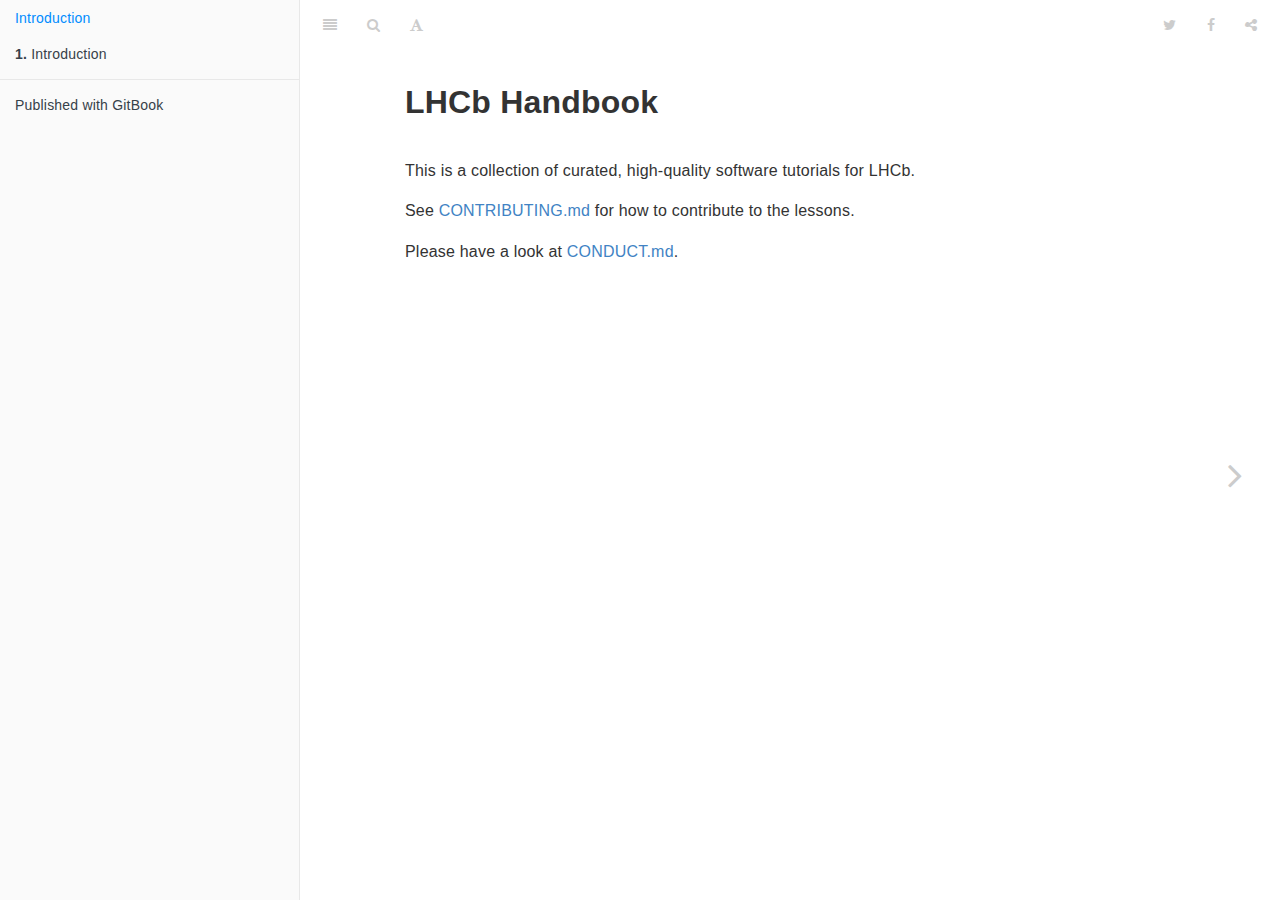
<file: index.html>
<!DOCTYPE HTML>
<html lang="en" >
    
    <head>
        
        <meta charset="UTF-8">
        <meta http-equiv="X-UA-Compatible" content="IE=edge" />
        <title>Introduction | LHCb Handbook</title>
        <meta content="text/html; charset=utf-8" http-equiv="Content-Type">
        <meta name="description" content="A collection of curated, high-quality software tutorials for LHCb.">
        <meta name="generator" content="GitBook 2.6.5">
        
        
        <meta name="HandheldFriendly" content="true"/>
        <meta name="viewport" content="width=device-width, initial-scale=1, user-scalable=no">
        <meta name="apple-mobile-web-app-capable" content="yes">
        <meta name="apple-mobile-web-app-status-bar-style" content="black">
        <link rel="apple-touch-icon-precomposed" sizes="152x152" href="gitbook/images/apple-touch-icon-precomposed-152.png">
        <link rel="shortcut icon" href="gitbook/images/favicon.ico" type="image/x-icon">
        
    <link rel="stylesheet" href="gitbook/style.css">
    
        
        <link rel="stylesheet" href="gitbook/plugins/gitbook-plugin-katex/katex.min.css">
        
    
        
        <link rel="stylesheet" href="gitbook/plugins/gitbook-plugin-highlight/website.css">
        
    
        
        <link rel="stylesheet" href="gitbook/plugins/gitbook-plugin-search/search.css">
        
    
        
        <link rel="stylesheet" href="gitbook/plugins/gitbook-plugin-fontsettings/website.css">
        
    
    
        <link rel="stylesheet" href="./css/website.css">
    

        
    
    
    <link rel="next" href="./introduction.html" />
    
    

        
    </head>
    <body>
        
        
    <div class="book"
        data-level="0"
        data-chapter-title="Introduction"
        data-filepath="README.md"
        data-basepath="."
        data-revision="Fri Dec 11 2015 16:31:52 GMT+0000 (UTC)"
        data-innerlanguage="">
    

<div class="book-summary">
    <nav role="navigation">
        <ul class="summary">
            
            
            
            

            

            
    
        <li class="chapter active" data-level="0" data-path="index.html">
            
                
                    <a href="./index.html">
                
                        <i class="fa fa-check"></i>
                        
                        Introduction
                    </a>
            
            
        </li>
    
        <li class="chapter " data-level="1" data-path="introduction.html">
            
                
                    <a href="./introduction.html">
                
                        <i class="fa fa-check"></i>
                        
                            <b>1.</b>
                        
                        Introduction
                    </a>
            
            
        </li>
    


            
            <li class="divider"></li>
            <li>
                <a href="https://www.gitbook.com" target="blank" class="gitbook-link">
                    Published with GitBook
                </a>
            </li>
            
        </ul>
    </nav>
</div>

    <div class="book-body">
        <div class="body-inner">
            <div class="book-header" role="navigation">
    <!-- Actions Left -->
    

    <!-- Title -->
    <h1>
        <i class="fa fa-circle-o-notch fa-spin"></i>
        <a href="./" >LHCb Handbook</a>
    </h1>
</div>

            <div class="page-wrapper" tabindex="-1" role="main">
                <div class="page-inner">
                
                
                    <section class="normal" id="section-">
                    
                        <h1 id="lhcb-handbook">LHCb Handbook</h1>
<p>This is a collection of curated, high-quality software tutorials for LHCb.</p>
<p>See <a href="CONTRIBUTING.md">CONTRIBUTING.md</a> for how to contribute to the lessons.</p>
<p>Please have a look at <a href="CONDUCT.md">CONDUCT.md</a>.</p>

                    
                    </section>
                
                
                </div>
            </div>
        </div>

        
        
        <a href="./introduction.html" class="navigation navigation-next navigation-unique" aria-label="Next page: Introduction"><i class="fa fa-angle-right"></i></a>
        
    </div>
</div>

        
<script src="gitbook/app.js"></script>

    
    <script src="gitbook/plugins/gitbook-plugin-search/lunr.min.js"></script>
    

    
    <script src="gitbook/plugins/gitbook-plugin-search/search.js"></script>
    

    
    <script src="gitbook/plugins/gitbook-plugin-sharing/buttons.js"></script>
    

    
    <script src="gitbook/plugins/gitbook-plugin-fontsettings/buttons.js"></script>
    

<script>
require(["gitbook"], function(gitbook) {
    var config = {"katex":{},"highlight":{},"search":{"maxIndexSize":1000000},"sharing":{"facebook":true,"twitter":true,"google":false,"weibo":false,"instapaper":false,"vk":false,"all":["facebook","google","twitter","weibo","instapaper"]},"fontsettings":{"theme":"white","family":"sans","size":2}};
    gitbook.start(config);
});
</script>

        
    </body>
    
</html>
</file>
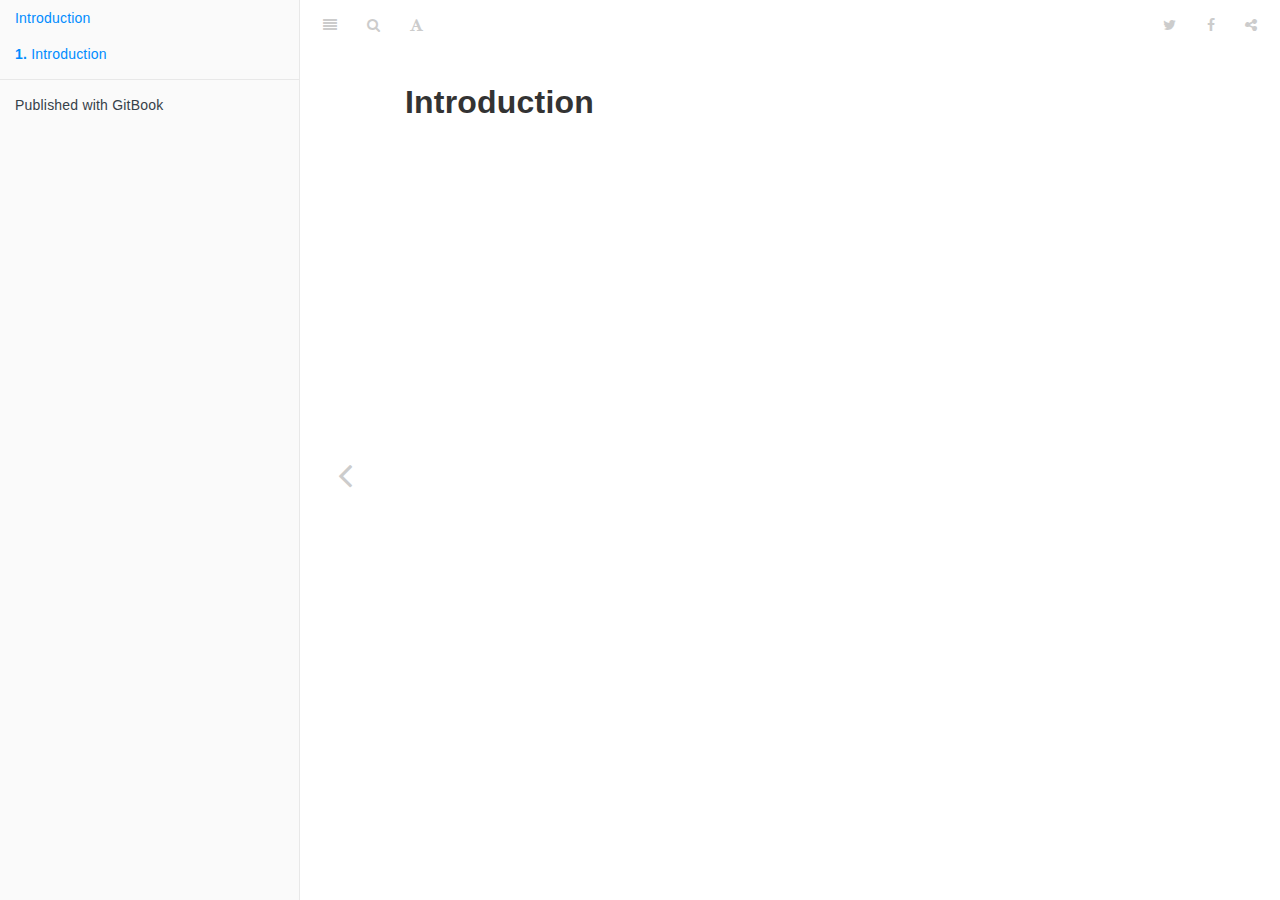
<file: introduction.html>
<!DOCTYPE HTML>
<html lang="en" >
    
    <head>
        
        <meta charset="UTF-8">
        <meta http-equiv="X-UA-Compatible" content="IE=edge" />
        <title>Introduction | LHCb Handbook</title>
        <meta content="text/html; charset=utf-8" http-equiv="Content-Type">
        <meta name="description" content="">
        <meta name="generator" content="GitBook 2.6.5">
        
        
        <meta name="HandheldFriendly" content="true"/>
        <meta name="viewport" content="width=device-width, initial-scale=1, user-scalable=no">
        <meta name="apple-mobile-web-app-capable" content="yes">
        <meta name="apple-mobile-web-app-status-bar-style" content="black">
        <link rel="apple-touch-icon-precomposed" sizes="152x152" href="gitbook/images/apple-touch-icon-precomposed-152.png">
        <link rel="shortcut icon" href="gitbook/images/favicon.ico" type="image/x-icon">
        
    <link rel="stylesheet" href="gitbook/style.css">
    
        
        <link rel="stylesheet" href="gitbook/plugins/gitbook-plugin-katex/katex.min.css">
        
    
        
        <link rel="stylesheet" href="gitbook/plugins/gitbook-plugin-highlight/website.css">
        
    
        
        <link rel="stylesheet" href="gitbook/plugins/gitbook-plugin-search/search.css">
        
    
        
        <link rel="stylesheet" href="gitbook/plugins/gitbook-plugin-fontsettings/website.css">
        
    
    
        <link rel="stylesheet" href="./css/website.css">
    

        
    
    
    
    <link rel="prev" href="./index.html" />
    

        
    </head>
    <body>
        
        
    <div class="book"
        data-level="1"
        data-chapter-title="Introduction"
        data-filepath="introduction.md"
        data-basepath="."
        data-revision="Fri Dec 11 2015 16:31:52 GMT+0000 (UTC)"
        data-innerlanguage="">
    

<div class="book-summary">
    <nav role="navigation">
        <ul class="summary">
            
            
            
            

            

            
    
        <li class="chapter " data-level="0" data-path="index.html">
            
                
                    <a href="./index.html">
                
                        <i class="fa fa-check"></i>
                        
                        Introduction
                    </a>
            
            
        </li>
    
        <li class="chapter active" data-level="1" data-path="introduction.html">
            
                
                    <a href="./introduction.html">
                
                        <i class="fa fa-check"></i>
                        
                            <b>1.</b>
                        
                        Introduction
                    </a>
            
            
        </li>
    


            
            <li class="divider"></li>
            <li>
                <a href="https://www.gitbook.com" target="blank" class="gitbook-link">
                    Published with GitBook
                </a>
            </li>
            
        </ul>
    </nav>
</div>

    <div class="book-body">
        <div class="body-inner">
            <div class="book-header" role="navigation">
    <!-- Actions Left -->
    

    <!-- Title -->
    <h1>
        <i class="fa fa-circle-o-notch fa-spin"></i>
        <a href="./" >LHCb Handbook</a>
    </h1>
</div>

            <div class="page-wrapper" tabindex="-1" role="main">
                <div class="page-inner">
                
                
                    <section class="normal" id="section-">
                    
                        <h1 id="introduction">Introduction</h1>

                    
                    </section>
                
                
                </div>
            </div>
        </div>

        
        <a href="./index.html" class="navigation navigation-prev navigation-unique" aria-label="Previous page: Introduction"><i class="fa fa-angle-left"></i></a>
        
        
    </div>
</div>

        
<script src="gitbook/app.js"></script>

    
    <script src="gitbook/plugins/gitbook-plugin-search/lunr.min.js"></script>
    

    
    <script src="gitbook/plugins/gitbook-plugin-search/search.js"></script>
    

    
    <script src="gitbook/plugins/gitbook-plugin-sharing/buttons.js"></script>
    

    
    <script src="gitbook/plugins/gitbook-plugin-fontsettings/buttons.js"></script>
    

<script>
require(["gitbook"], function(gitbook) {
    var config = {"katex":{},"highlight":{},"search":{"maxIndexSize":1000000},"sharing":{"facebook":true,"twitter":true,"google":false,"weibo":false,"instapaper":false,"vk":false,"all":["facebook","google","twitter","weibo","instapaper"]},"fontsettings":{"theme":"white","family":"sans","size":2}};
    gitbook.start(config);
});
</script>

        
    </body>
    
</html>
</file>
<file: gitbook/plugins/gitbook-plugin-highlight/website.css>
.book .book-body .page-wrapper .page-inner section.normal pre,
.book .book-body .page-wrapper .page-inner section.normal code {
  /* http://jmblog.github.com/color-themes-for-google-code-highlightjs */
  /* Tomorrow Comment */
  /* Tomorrow Red */
  /* Tomorrow Orange */
  /* Tomorrow Yellow */
  /* Tomorrow Green */
  /* Tomorrow Aqua */
  /* Tomorrow Blue */
  /* Tomorrow Purple */
}
.book .book-body .page-wrapper .page-inner section.normal pre .hljs-comment,
.book .book-body .page-wrapper .page-inner section.normal code .hljs-comment,
.book .book-body .page-wrapper .page-inner section.normal pre .hljs-title,
.book .book-body .page-wrapper .page-inner section.normal code .hljs-title {
  color: #8e908c;
}
.book .book-body .page-wrapper .page-inner section.normal pre .hljs-variable,
.book .book-body .page-wrapper .page-inner section.normal code .hljs-variable,
.book .book-body .page-wrapper .page-inner section.normal pre .hljs-attribute,
.book .book-body .page-wrapper .page-inner section.normal code .hljs-attribute,
.book .book-body .page-wrapper .page-inner section.normal pre .hljs-tag,
.book .book-body .page-wrapper .page-inner section.normal code .hljs-tag,
.book .book-body .page-wrapper .page-inner section.normal pre .hljs-regexp,
.book .book-body .page-wrapper .page-inner section.normal code .hljs-regexp,
.book .book-body .page-wrapper .page-inner section.normal pre .ruby .hljs-constant,
.book .book-body .page-wrapper .page-inner section.normal code .ruby .hljs-constant,
.book .book-body .page-wrapper .page-inner section.normal pre .xml .hljs-tag .hljs-title,
.book .book-body .page-wrapper .page-inner section.normal code .xml .hljs-tag .hljs-title,
.book .book-body .page-wrapper .page-inner section.normal pre .xml .hljs-pi,
.book .book-body .page-wrapper .page-inner section.normal code .xml .hljs-pi,
.book .book-body .page-wrapper .page-inner section.normal pre .xml .hljs-doctype,
.book .book-body .page-wrapper .page-inner section.normal code .xml .hljs-doctype,
.book .book-body .page-wrapper .page-inner section.normal pre .html .hljs-doctype,
.book .book-body .page-wrapper .page-inner section.normal code .html .hljs-doctype,
.book .book-body .page-wrapper .page-inner section.normal pre .css .hljs-id,
.book .book-body .page-wrapper .page-inner section.normal code .css .hljs-id,
.book .book-body .page-wrapper .page-inner section.normal pre .css .hljs-class,
.book .book-body .page-wrapper .page-inner section.normal code .css .hljs-class,
.book .book-body .page-wrapper .page-inner section.normal pre .css .hljs-pseudo,
.book .book-body .page-wrapper .page-inner section.normal code .css .hljs-pseudo {
  color: #c82829;
}
.book .book-body .page-wrapper .page-inner section.normal pre .hljs-number,
.book .book-body .page-wrapper .page-inner section.normal code .hljs-number,
.book .book-body .page-wrapper .page-inner section.normal pre .hljs-preprocessor,
.book .book-body .page-wrapper .page-inner section.normal code .hljs-preprocessor,
.book .book-body .page-wrapper .page-inner section.normal pre .hljs-pragma,
.book .book-body .page-wrapper .page-inner section.normal code .hljs-pragma,
.book .book-body .page-wrapper .page-inner section.normal pre .hljs-built_in,
.book .book-body .page-wrapper .page-inner section.normal code .hljs-built_in,
.book .book-body .page-wrapper .page-inner section.normal pre .hljs-literal,
.book .book-body .page-wrapper .page-inner section.normal code .hljs-literal,
.book .book-body .page-wrapper .page-inner section.normal pre .hljs-params,
.book .book-body .page-wrapper .page-inner section.normal code .hljs-params,
.book .book-body .page-wrapper .page-inner section.normal pre .hljs-constant,
.book .book-body .page-wrapper .page-inner section.normal code .hljs-constant {
  color: #f5871f;
}
.book .book-body .page-wrapper .page-inner section.normal pre .ruby .hljs-class .hljs-title,
.book .book-body .page-wrapper .page-inner section.normal code .ruby .hljs-class .hljs-title,
.book .book-body .page-wrapper .page-inner section.normal pre .css .hljs-rules .hljs-attribute,
.book .book-body .page-wrapper .page-inner section.normal code .css .hljs-rules .hljs-attribute {
  color: #eab700;
}
.book .book-body .page-wrapper .page-inner section.normal pre .hljs-string,
.book .book-body .page-wrapper .page-inner section.normal code .hljs-string,
.book .book-body .page-wrapper .page-inner section.normal pre .hljs-value,
.book .book-body .page-wrapper .page-inner section.normal code .hljs-value,
.book .book-body .page-wrapper .page-inner section.normal pre .hljs-inheritance,
.book .book-body .page-wrapper .page-inner section.normal code .hljs-inheritance,
.book .book-body .page-wrapper .page-inner section.normal pre .hljs-header,
.book .book-body .page-wrapper .page-inner section.normal code .hljs-header,
.book .book-body .page-wrapper .page-inner section.normal pre .ruby .hljs-symbol,
.book .book-body .page-wrapper .page-inner section.normal code .ruby .hljs-symbol,
.book .book-body .page-wrapper .page-inner section.normal pre .xml .hljs-cdata,
.book .book-body .page-wrapper .page-inner section.normal code .xml .hljs-cdata {
  color: #718c00;
}
.book .book-body .page-wrapper .page-inner section.normal pre .css .hljs-hexcolor,
.book .book-body .page-wrapper .page-inner section.normal code .css .hljs-hexcolor {
  color: #3e999f;
}
.book .book-body .page-wrapper .page-inner section.normal pre .hljs-function,
.book .book-body .page-wrapper .page-inner section.normal code .hljs-function,
.book .book-body .page-wrapper .page-inner section.normal pre .python .hljs-decorator,
.book .book-body .page-wrapper .page-inner section.normal code .python .hljs-decorator,
.book .book-body .page-wrapper .page-inner section.normal pre .python .hljs-title,
.book .book-body .page-wrapper .page-inner section.normal code .python .hljs-title,
.book .book-body .page-wrapper .page-inner section.normal pre .ruby .hljs-function .hljs-title,
.book .book-body .page-wrapper .page-inner section.normal code .ruby .hljs-function .hljs-title,
.book .book-body .page-wrapper .page-inner section.normal pre .ruby .hljs-title .hljs-keyword,
.book .book-body .page-wrapper .page-inner section.normal code .ruby .hljs-title .hljs-keyword,
.book .book-body .page-wrapper .page-inner section.normal pre .perl .hljs-sub,
.book .book-body .page-wrapper .page-inner section.normal code .perl .hljs-sub,
.book .book-body .page-wrapper .page-inner section.normal pre .javascript .hljs-title,
.book .book-body .page-wrapper .page-inner section.normal code .javascript .hljs-title,
.book .book-body .page-wrapper .page-inner section.normal pre .coffeescript .hljs-title,
.book .book-body .page-wrapper .page-inner section.normal code .coffeescript .hljs-title {
  color: #4271ae;
}
.book .book-body .page-wrapper .page-inner section.normal pre .hljs-keyword,
.book .book-body .page-wrapper .page-inner section.normal code .hljs-keyword,
.book .book-body .page-wrapper .page-inner section.normal pre .javascript .hljs-function,
.book .book-body .page-wrapper .page-inner section.normal code .javascript .hljs-function {
  color: #8959a8;
}
.book .book-body .page-wrapper .page-inner section.normal pre .hljs,
.book .book-body .page-wrapper .page-inner section.normal code .hljs {
  display: block;
  background: white;
  color: #4d4d4c;
  padding: 0.5em;
}
.book .book-body .page-wrapper .page-inner section.normal pre .coffeescript .javascript,
.book .book-body .page-wrapper .page-inner section.normal code .coffeescript .javascript,
.book .book-body .page-wrapper .page-inner section.normal pre .javascript .xml,
.book .book-body .page-wrapper .page-inner section.normal code .javascript .xml,
.book .book-body .page-wrapper .page-inner section.normal pre .tex .hljs-formula,
.book .book-body .page-wrapper .page-inner section.normal code .tex .hljs-formula,
.book .book-body .page-wrapper .page-inner section.normal pre .xml .javascript,
.book .book-body .page-wrapper .page-inner section.normal code .xml .javascript,
.book .book-body .page-wrapper .page-inner section.normal pre .xml .vbscript,
.book .book-body .page-wrapper .page-inner section.normal code .xml .vbscript,
.book .book-body .page-wrapper .page-inner section.normal pre .xml .css,
.book .book-body .page-wrapper .page-inner section.normal code .xml .css,
.book .book-body .page-wrapper .page-inner section.normal pre .xml .hljs-cdata,
.book .book-body .page-wrapper .page-inner section.normal code .xml .hljs-cdata {
  opacity: 0.5;
}
.book.color-theme-1 .book-body .page-wrapper .page-inner section.normal pre,
.book.color-theme-1 .book-body .page-wrapper .page-inner section.normal code {
  /*

Orginal Style from ethanschoonover.com/solarized (c) Jeremy Hull <sourdrums@gmail.com>

*/
  /* Solarized Green */
  /* Solarized Cyan */
  /* Solarized Blue */
  /* Solarized Yellow */
  /* Solarized Orange */
  /* Solarized Red */
  /* Solarized Violet */
}
.book.color-theme-1 .book-body .page-wrapper .page-inner section.normal pre .hljs,
.book.color-theme-1 .book-body .page-wrapper .page-inner section.normal code .hljs {
  display: block;
  padding: 0.5em;
  background: #fdf6e3;
  color: #657b83;
}
.book.color-theme-1 .book-body .page-wrapper .page-inner section.normal pre .hljs-comment,
.book.color-theme-1 .book-body .page-wrapper .page-inner section.normal code .hljs-comment,
.book.color-theme-1 .book-body .page-wrapper .page-inner section.normal pre .hljs-template_comment,
.book.color-theme-1 .book-body .page-wrapper .page-inner section.normal code .hljs-template_comment,
.book.color-theme-1 .book-body .page-wrapper .page-inner section.normal pre .diff .hljs-header,
.book.color-theme-1 .book-body .page-wrapper .page-inner section.normal code .diff .hljs-header,
.book.color-theme-1 .book-body .page-wrapper .page-inner section.normal pre .hljs-doctype,
.book.color-theme-1 .book-body .page-wrapper .page-inner section.normal code .hljs-doctype,
.book.color-theme-1 .book-body .page-wrapper .page-inner section.normal pre .hljs-pi,
.book.color-theme-1 .book-body .page-wrapper .page-inner section.normal code .hljs-pi,
.book.color-theme-1 .book-body .page-wrapper .page-inner section.normal pre .lisp .hljs-string,
.book.color-theme-1 .book-body .page-wrapper .page-inner section.normal code .lisp .hljs-string,
.book.color-theme-1 .book-body .page-wrapper .page-inner section.normal pre .hljs-javadoc,
.book.color-theme-1 .book-body .page-wrapper .page-inner section.normal code .hljs-javadoc {
  color: #93a1a1;
}
.book.color-theme-1 .book-body .page-wrapper .page-inner section.normal pre .hljs-keyword,
.book.color-theme-1 .book-body .page-wrapper .page-inner section.normal code .hljs-keyword,
.book.color-theme-1 .book-body .page-wrapper .page-inner section.normal pre .hljs-winutils,
.book.color-theme-1 .book-body .page-wrapper .page-inner section.normal code .hljs-winutils,
.book.color-theme-1 .book-body .page-wrapper .page-inner section.normal pre .method,
.book.color-theme-1 .book-body .page-wrapper .page-inner section.normal code .method,
.book.color-theme-1 .book-body .page-wrapper .page-inner section.normal pre .hljs-addition,
.book.color-theme-1 .book-body .page-wrapper .page-inner section.normal code .hljs-addition,
.book.color-theme-1 .book-body .page-wrapper .page-inner section.normal pre .css .hljs-tag,
.book.color-theme-1 .book-body .page-wrapper .page-inner section.normal code .css .hljs-tag,
.book.color-theme-1 .book-body .page-wrapper .page-inner section.normal pre .hljs-request,
.book.color-theme-1 .book-body .page-wrapper .page-inner section.normal code .hljs-request,
.book.color-theme-1 .book-body .page-wrapper .page-inner section.normal pre .hljs-status,
.book.color-theme-1 .book-body .page-wrapper .page-inner section.normal code .hljs-status,
.book.color-theme-1 .book-body .page-wrapper .page-inner section.normal pre .nginx .hljs-title,
.book.color-theme-1 .book-body .page-wrapper .page-inner section.normal code .nginx .hljs-title {
  color: #859900;
}
.book.color-theme-1 .book-body .page-wrapper .page-inner section.normal pre .hljs-number,
.book.color-theme-1 .book-body .page-wrapper .page-inner section.normal code .hljs-number,
.book.color-theme-1 .book-body .page-wrapper .page-inner section.normal pre .hljs-command,
.book.color-theme-1 .book-body .page-wrapper .page-inner section.normal code .hljs-command,
.book.color-theme-1 .book-body .page-wrapper .page-inner section.normal pre .hljs-string,
.book.color-theme-1 .book-body .page-wrapper .page-inner section.normal code .hljs-string,
.book.color-theme-1 .book-body .page-wrapper .page-inner section.normal pre .hljs-tag .hljs-value,
.book.color-theme-1 .book-body .page-wrapper .page-inner section.normal code .hljs-tag .hljs-value,
.book.color-theme-1 .book-body .page-wrapper .page-inner section.normal pre .hljs-rules .hljs-value,
.book.color-theme-1 .book-body .page-wrapper .page-inner section.normal code .hljs-rules .hljs-value,
.book.color-theme-1 .book-body .page-wrapper .page-inner section.normal pre .hljs-phpdoc,
.book.color-theme-1 .book-body .page-wrapper .page-inner section.normal code .hljs-phpdoc,
.book.color-theme-1 .book-body .page-wrapper .page-inner section.normal pre .tex .hljs-formula,
.book.color-theme-1 .book-body .page-wrapper .page-inner section.normal code .tex .hljs-formula,
.book.color-theme-1 .book-body .page-wrapper .page-inner section.normal pre .hljs-regexp,
.book.color-theme-1 .book-body .page-wrapper .page-inner section.normal code .hljs-regexp,
.book.color-theme-1 .book-body .page-wrapper .page-inner section.normal pre .hljs-hexcolor,
.book.color-theme-1 .book-body .page-wrapper .page-inner section.normal code .hljs-hexcolor,
.book.color-theme-1 .book-body .page-wrapper .page-inner section.normal pre .hljs-link_url,
.book.color-theme-1 .book-body .page-wrapper .page-inner section.normal code .hljs-link_url {
  color: #2aa198;
}
.book.color-theme-1 .book-body .page-wrapper .page-inner section.normal pre .hljs-title,
.book.color-theme-1 .book-body .page-wrapper .page-inner section.normal code .hljs-title,
.book.color-theme-1 .book-body .page-wrapper .page-inner section.normal pre .hljs-localvars,
.book.color-theme-1 .book-body .page-wrapper .page-inner section.normal code .hljs-localvars,
.book.color-theme-1 .book-body .page-wrapper .page-inner section.normal pre .hljs-chunk,
.book.color-theme-1 .book-body .page-wrapper .page-inner section.normal code .hljs-chunk,
.book.color-theme-1 .book-body .page-wrapper .page-inner section.normal pre .hljs-decorator,
.book.color-theme-1 .book-body .page-wrapper .page-inner section.normal code .hljs-decorator,
.book.color-theme-1 .book-body .page-wrapper .page-inner section.normal pre .hljs-built_in,
.book.color-theme-1 .book-body .page-wrapper .page-inner section.normal code .hljs-built_in,
.book.color-theme-1 .book-body .page-wrapper .page-inner section.normal pre .hljs-identifier,
.book.color-theme-1 .book-body .page-wrapper .page-inner section.normal code .hljs-identifier,
.book.color-theme-1 .book-body .page-wrapper .page-inner section.normal pre .vhdl .hljs-literal,
.book.color-theme-1 .book-body .page-wrapper .page-inner section.normal code .vhdl .hljs-literal,
.book.color-theme-1 .book-body .page-wrapper .page-inner section.normal pre .hljs-id,
.book.color-theme-1 .book-body .page-wrapper .page-inner section.normal code .hljs-id,
.book.color-theme-1 .book-body .page-wrapper .page-inner section.normal pre .css .hljs-function,
.book.color-theme-1 .book-body .page-wrapper .page-inner section.normal code .css .hljs-function {
  color: #268bd2;
}
.book.color-theme-1 .book-body .page-wrapper .page-inner section.normal pre .hljs-attribute,
.book.color-theme-1 .book-body .page-wrapper .page-inner section.normal code .hljs-attribute,
.book.color-theme-1 .book-body .page-wrapper .page-inner section.normal pre .hljs-variable,
.book.color-theme-1 .book-body .page-wrapper .page-inner section.normal code .hljs-variable,
.book.color-theme-1 .book-body .page-wrapper .page-inner section.normal pre .lisp .hljs-body,
.book.color-theme-1 .book-body .page-wrapper .page-inner section.normal code .lisp .hljs-body,
.book.color-theme-1 .book-body .page-wrapper .page-inner section.normal pre .smalltalk .hljs-number,
.book.color-theme-1 .book-body .page-wrapper .page-inner section.normal code .smalltalk .hljs-number,
.book.color-theme-1 .book-body .page-wrapper .page-inner section.normal pre .hljs-constant,
.book.color-theme-1 .book-body .page-wrapper .page-inner section.normal code .hljs-constant,
.book.color-theme-1 .book-body .page-wrapper .page-inner section.normal pre .hljs-class .hljs-title,
.book.color-theme-1 .book-body .page-wrapper .page-inner section.normal code .hljs-class .hljs-title,
.book.color-theme-1 .book-body .page-wrapper .page-inner section.normal pre .hljs-parent,
.book.color-theme-1 .book-body .page-wrapper .page-inner section.normal code .hljs-parent,
.book.color-theme-1 .book-body .page-wrapper .page-inner section.normal pre .haskell .hljs-type,
.book.color-theme-1 .book-body .page-wrapper .page-inner section.normal code .haskell .hljs-type,
.book.color-theme-1 .book-body .page-wrapper .page-inner section.normal pre .hljs-link_reference,
.book.color-theme-1 .book-body .page-wrapper .page-inner section.normal code .hljs-link_reference {
  color: #b58900;
}
.book.color-theme-1 .book-body .page-wrapper .page-inner section.normal pre .hljs-preprocessor,
.book.color-theme-1 .book-body .page-wrapper .page-inner section.normal code .hljs-preprocessor,
.book.color-theme-1 .book-body .page-wrapper .page-inner section.normal pre .hljs-preprocessor .hljs-keyword,
.book.color-theme-1 .book-body .page-wrapper .page-inner section.normal code .hljs-preprocessor .hljs-keyword,
.book.color-theme-1 .book-body .page-wrapper .page-inner section.normal pre .hljs-pragma,
.book.color-theme-1 .book-body .page-wrapper .page-inner section.normal code .hljs-pragma,
.book.color-theme-1 .book-body .page-wrapper .page-inner section.normal pre .hljs-shebang,
.book.color-theme-1 .book-body .page-wrapper .page-inner section.normal code .hljs-shebang,
.book.color-theme-1 .book-body .page-wrapper .page-inner section.normal pre .hljs-symbol,
.book.color-theme-1 .book-body .page-wrapper .page-inner section.normal code .hljs-symbol,
.book.color-theme-1 .book-body .page-wrapper .page-inner section.normal pre .hljs-symbol .hljs-string,
.book.color-theme-1 .book-body .page-wrapper .page-inner section.normal code .hljs-symbol .hljs-string,
.book.color-theme-1 .book-body .page-wrapper .page-inner section.normal pre .diff .hljs-change,
.book.color-theme-1 .book-body .page-wrapper .page-inner section.normal code .diff .hljs-change,
.book.color-theme-1 .book-body .page-wrapper .page-inner section.normal pre .hljs-special,
.book.color-theme-1 .book-body .page-wrapper .page-inner section.normal code .hljs-special,
.book.color-theme-1 .book-body .page-wrapper .page-inner section.normal pre .hljs-attr_selector,
.book.color-theme-1 .book-body .page-wrapper .page-inner section.normal code .hljs-attr_selector,
.book.color-theme-1 .book-body .page-wrapper .page-inner section.normal pre .hljs-subst,
.book.color-theme-1 .book-body .page-wrapper .page-inner section.normal code .hljs-subst,
.book.color-theme-1 .book-body .page-wrapper .page-inner section.normal pre .hljs-cdata,
.book.color-theme-1 .book-body .page-wrapper .page-inner section.normal code .hljs-cdata,
.book.color-theme-1 .book-body .page-wrapper .page-inner section.normal pre .clojure .hljs-title,
.book.color-theme-1 .book-body .page-wrapper .page-inner section.normal code .clojure .hljs-title,
.book.color-theme-1 .book-body .page-wrapper .page-inner section.normal pre .css .hljs-pseudo,
.book.color-theme-1 .book-body .page-wrapper .page-inner section.normal code .css .hljs-pseudo,
.book.color-theme-1 .book-body .page-wrapper .page-inner section.normal pre .hljs-header,
.book.color-theme-1 .book-body .page-wrapper .page-inner section.normal code .hljs-header {
  color: #cb4b16;
}
.book.color-theme-1 .book-body .page-wrapper .page-inner section.normal pre .hljs-deletion,
.book.color-theme-1 .book-body .page-wrapper .page-inner section.normal code .hljs-deletion,
.book.color-theme-1 .book-body .page-wrapper .page-inner section.normal pre .hljs-important,
.book.color-theme-1 .book-body .page-wrapper .page-inner section.normal code .hljs-important {
  color: #dc322f;
}
.book.color-theme-1 .book-body .page-wrapper .page-inner section.normal pre .hljs-link_label,
.book.color-theme-1 .book-body .page-wrapper .page-inner section.normal code .hljs-link_label {
  color: #6c71c4;
}
.book.color-theme-1 .book-body .page-wrapper .page-inner section.normal pre .tex .hljs-formula,
.book.color-theme-1 .book-body .page-wrapper .page-inner section.normal code .tex .hljs-formula {
  background: #eee8d5;
}
.book.color-theme-2 .book-body .page-wrapper .page-inner section.normal pre,
.book.color-theme-2 .book-body .page-wrapper .page-inner section.normal code {
  /* Tomorrow Night Bright Theme */
  /* Original theme - https://github.com/chriskempson/tomorrow-theme */
  /* http://jmblog.github.com/color-themes-for-google-code-highlightjs */
  /* Tomorrow Comment */
  /* Tomorrow Red */
  /* Tomorrow Orange */
  /* Tomorrow Yellow */
  /* Tomorrow Green */
  /* Tomorrow Aqua */
  /* Tomorrow Blue */
  /* Tomorrow Purple */
}
.book.color-theme-2 .book-body .page-wrapper .page-inner section.normal pre .hljs-comment,
.book.color-theme-2 .book-body .page-wrapper .page-inner section.normal code .hljs-comment,
.book.color-theme-2 .book-body .page-wrapper .page-inner section.normal pre .hljs-title,
.book.color-theme-2 .book-body .page-wrapper .page-inner section.normal code .hljs-title {
  color: #969896;
}
.book.color-theme-2 .book-body .page-wrapper .page-inner section.normal pre .hljs-variable,
.book.color-theme-2 .book-body .page-wrapper .page-inner section.normal code .hljs-variable,
.book.color-theme-2 .book-body .page-wrapper .page-inner section.normal pre .hljs-attribute,
.book.color-theme-2 .book-body .page-wrapper .page-inner section.normal code .hljs-attribute,
.book.color-theme-2 .book-body .page-wrapper .page-inner section.normal pre .hljs-tag,
.book.color-theme-2 .book-body .page-wrapper .page-inner section.normal code .hljs-tag,
.book.color-theme-2 .book-body .page-wrapper .page-inner section.normal pre .hljs-regexp,
.book.color-theme-2 .book-body .page-wrapper .page-inner section.normal code .hljs-regexp,
.book.color-theme-2 .book-body .page-wrapper .page-inner section.normal pre .ruby .hljs-constant,
.book.color-theme-2 .book-body .page-wrapper .page-inner section.normal code .ruby .hljs-constant,
.book.color-theme-2 .book-body .page-wrapper .page-inner section.normal pre .xml .hljs-tag .hljs-title,
.book.color-theme-2 .book-body .page-wrapper .page-inner section.normal code .xml .hljs-tag .hljs-title,
.book.color-theme-2 .book-body .page-wrapper .page-inner section.normal pre .xml .hljs-pi,
.book.color-theme-2 .book-body .page-wrapper .page-inner section.normal code .xml .hljs-pi,
.book.color-theme-2 .book-body .page-wrapper .page-inner section.normal pre .xml .hljs-doctype,
.book.color-theme-2 .book-body .page-wrapper .page-inner section.normal code .xml .hljs-doctype,
.book.color-theme-2 .book-body .page-wrapper .page-inner section.normal pre .html .hljs-doctype,
.book.color-theme-2 .book-body .page-wrapper .page-inner section.normal code .html .hljs-doctype,
.book.color-theme-2 .book-body .page-wrapper .page-inner section.normal pre .css .hljs-id,
.book.color-theme-2 .book-body .page-wrapper .page-inner section.normal code .css .hljs-id,
.book.color-theme-2 .book-body .page-wrapper .page-inner section.normal pre .css .hljs-class,
.book.color-theme-2 .book-body .page-wrapper .page-inner section.normal code .css .hljs-class,
.book.color-theme-2 .book-body .page-wrapper .page-inner section.normal pre .css .hljs-pseudo,
.book.color-theme-2 .book-body .page-wrapper .page-inner section.normal code .css .hljs-pseudo {
  color: #d54e53;
}
.book.color-theme-2 .book-body .page-wrapper .page-inner section.normal pre .hljs-number,
.book.color-theme-2 .book-body .page-wrapper .page-inner section.normal code .hljs-number,
.book.color-theme-2 .book-body .page-wrapper .page-inner section.normal pre .hljs-preprocessor,
.book.color-theme-2 .book-body .page-wrapper .page-inner section.normal code .hljs-preprocessor,
.book.color-theme-2 .book-body .page-wrapper .page-inner section.normal pre .hljs-pragma,
.book.color-theme-2 .book-body .page-wrapper .page-inner section.normal code .hljs-pragma,
.book.color-theme-2 .book-body .page-wrapper .page-inner section.normal pre .hljs-built_in,
.book.color-theme-2 .book-body .page-wrapper .page-inner section.normal code .hljs-built_in,
.book.color-theme-2 .book-body .page-wrapper .page-inner section.normal pre .hljs-literal,
.book.color-theme-2 .book-body .page-wrapper .page-inner section.normal code .hljs-literal,
.book.color-theme-2 .book-body .page-wrapper .page-inner section.normal pre .hljs-params,
.book.color-theme-2 .book-body .page-wrapper .page-inner section.normal code .hljs-params,
.book.color-theme-2 .book-body .page-wrapper .page-inner section.normal pre .hljs-constant,
.book.color-theme-2 .book-body .page-wrapper .page-inner section.normal code .hljs-constant {
  color: #e78c45;
}
.book.color-theme-2 .book-body .page-wrapper .page-inner section.normal pre .ruby .hljs-class .hljs-title,
.book.color-theme-2 .book-body .page-wrapper .page-inner section.normal code .ruby .hljs-class .hljs-title,
.book.color-theme-2 .book-body .page-wrapper .page-inner section.normal pre .css .hljs-rules .hljs-attribute,
.book.color-theme-2 .book-body .page-wrapper .page-inner section.normal code .css .hljs-rules .hljs-attribute {
  color: #e7c547;
}
.book.color-theme-2 .book-body .page-wrapper .page-inner section.normal pre .hljs-string,
.book.color-theme-2 .book-body .page-wrapper .page-inner section.normal code .hljs-string,
.book.color-theme-2 .book-body .page-wrapper .page-inner section.normal pre .hljs-value,
.book.color-theme-2 .book-body .page-wrapper .page-inner section.normal code .hljs-value,
.book.color-theme-2 .book-body .page-wrapper .page-inner section.normal pre .hljs-inheritance,
.book.color-theme-2 .book-body .page-wrapper .page-inner section.normal code .hljs-inheritance,
.book.color-theme-2 .book-body .page-wrapper .page-inner section.normal pre .hljs-header,
.book.color-theme-2 .book-body .page-wrapper .page-inner section.normal code .hljs-header,
.book.color-theme-2 .book-body .page-wrapper .page-inner section.normal pre .ruby .hljs-symbol,
.book.color-theme-2 .book-body .page-wrapper .page-inner section.normal code .ruby .hljs-symbol,
.book.color-theme-2 .book-body .page-wrapper .page-inner section.normal pre .xml .hljs-cdata,
.book.color-theme-2 .book-body .page-wrapper .page-inner section.normal code .xml .hljs-cdata {
  color: #b9ca4a;
}
.book.color-theme-2 .book-body .page-wrapper .page-inner section.normal pre .css .hljs-hexcolor,
.book.color-theme-2 .book-body .page-wrapper .page-inner section.normal code .css .hljs-hexcolor {
  color: #70c0b1;
}
.book.color-theme-2 .book-body .page-wrapper .page-inner section.normal pre .hljs-function,
.book.color-theme-2 .book-body .page-wrapper .page-inner section.normal code .hljs-function,
.book.color-theme-2 .book-body .page-wrapper .page-inner section.normal pre .python .hljs-decorator,
.book.color-theme-2 .book-body .page-wrapper .page-inner section.normal code .python .hljs-decorator,
.book.color-theme-2 .book-body .page-wrapper .page-inner section.normal pre .python .hljs-title,
.book.color-theme-2 .book-body .page-wrapper .page-inner section.normal code .python .hljs-title,
.book.color-theme-2 .book-body .page-wrapper .page-inner section.normal pre .ruby .hljs-function .hljs-title,
.book.color-theme-2 .book-body .page-wrapper .page-inner section.normal code .ruby .hljs-function .hljs-title,
.book.color-theme-2 .book-body .page-wrapper .page-inner section.normal pre .ruby .hljs-title .hljs-keyword,
.book.color-theme-2 .book-body .page-wrapper .page-inner section.normal code .ruby .hljs-title .hljs-keyword,
.book.color-theme-2 .book-body .page-wrapper .page-inner section.normal pre .perl .hljs-sub,
.book.color-theme-2 .book-body .page-wrapper .page-inner section.normal code .perl .hljs-sub,
.book.color-theme-2 .book-body .page-wrapper .page-inner section.normal pre .javascript .hljs-title,
.book.color-theme-2 .book-body .page-wrapper .page-inner section.normal code .javascript .hljs-title,
.book.color-theme-2 .book-body .page-wrapper .page-inner section.normal pre .coffeescript .hljs-title,
.book.color-theme-2 .book-body .page-wrapper .page-inner section.normal code .coffeescript .hljs-title {
  color: #7aa6da;
}
.book.color-theme-2 .book-body .page-wrapper .page-inner section.normal pre .hljs-keyword,
.book.color-theme-2 .book-body .page-wrapper .page-inner section.normal code .hljs-keyword,
.book.color-theme-2 .book-body .page-wrapper .page-inner section.normal pre .javascript .hljs-function,
.book.color-theme-2 .book-body .page-wrapper .page-inner section.normal code .javascript .hljs-function {
  color: #c397d8;
}
.book.color-theme-2 .book-body .page-wrapper .page-inner section.normal pre .hljs,
.book.color-theme-2 .book-body .page-wrapper .page-inner section.normal code .hljs {
  display: block;
  background: black;
  color: #eaeaea;
  padding: 0.5em;
}
.book.color-theme-2 .book-body .page-wrapper .page-inner section.normal pre .coffeescript .javascript,
.book.color-theme-2 .book-body .page-wrapper .page-inner section.normal code .coffeescript .javascript,
.book.color-theme-2 .book-body .page-wrapper .page-inner section.normal pre .javascript .xml,
.book.color-theme-2 .book-body .page-wrapper .page-inner section.normal code .javascript .xml,
.book.color-theme-2 .book-body .page-wrapper .page-inner section.normal pre .tex .hljs-formula,
.book.color-theme-2 .book-body .page-wrapper .page-inner section.normal code .tex .hljs-formula,
.book.color-theme-2 .book-body .page-wrapper .page-inner section.normal pre .xml .javascript,
.book.color-theme-2 .book-body .page-wrapper .page-inner section.normal code .xml .javascript,
.book.color-theme-2 .book-body .page-wrapper .page-inner section.normal pre .xml .vbscript,
.book.color-theme-2 .book-body .page-wrapper .page-inner section.normal code .xml .vbscript,
.book.color-theme-2 .book-body .page-wrapper .page-inner section.normal pre .xml .css,
.book.color-theme-2 .book-body .page-wrapper .page-inner section.normal code .xml .css,
.book.color-theme-2 .book-body .page-wrapper .page-inner section.normal pre .xml .hljs-cdata,
.book.color-theme-2 .book-body .page-wrapper .page-inner section.normal code .xml .hljs-cdata {
  opacity: 0.5;
}
</file>
<file: gitbook/plugins/gitbook-plugin-search/search.css>
.book .book-summary .book-search {
  padding: 6px;
  background: transparent;
  position: absolute;
  top: -50px;
  left: 0px;
  right: 0px;
  transition: top 0.5s ease;
}
.book .book-summary .book-search input,
.book .book-summary .book-search input:focus,
.book .book-summary .book-search input:hover {
  width: 100%;
  background: transparent;
  border: 1px solid transparent;
  box-shadow: none;
  outline: none;
  line-height: 22px;
  padding: 7px 4px;
  color: inherit;
}
.book.with-search .book-summary .book-search {
  top: 0px;
}
.book.with-search .book-summary ul.summary {
  top: 50px;
}
</file>
<file: gitbook/plugins/gitbook-plugin-fontsettings/website.css>
/*
 * Theme 1
 */
.color-theme-1 .dropdown-menu {
  background-color: #111111;
  border-color: #7e888b;
}
.color-theme-1 .dropdown-menu .dropdown-caret .caret-inner {
  border-bottom: 9px solid #111111;
}
.color-theme-1 .dropdown-menu .buttons {
  border-color: #7e888b;
}
.color-theme-1 .dropdown-menu .button {
  color: #afa790;
}
.color-theme-1 .dropdown-menu .button:hover {
  color: #73553c;
}
/*
 * Theme 2
 */
.color-theme-2 .dropdown-menu {
  background-color: #2d3143;
  border-color: #272a3a;
}
.color-theme-2 .dropdown-menu .dropdown-caret .caret-inner {
  border-bottom: 9px solid #2d3143;
}
.color-theme-2 .dropdown-menu .buttons {
  border-color: #272a3a;
}
.color-theme-2 .dropdown-menu .button {
  color: #62677f;
}
.color-theme-2 .dropdown-menu .button:hover {
  color: #f4f4f5;
}
.book .book-header .font-settings .font-enlarge {
  line-height: 30px;
  font-size: 1.4em;
}
.book .book-header .font-settings .font-reduce {
  line-height: 30px;
  font-size: 1em;
}
.book.color-theme-1 .book-body {
  color: #704214;
  background: #f3eacb;
}
.book.color-theme-1 .book-body .page-wrapper .page-inner section {
  background: #f3eacb;
}
.book.color-theme-2 .book-body {
  color: #bdcadb;
  background: #1c1f2b;
}
.book.color-theme-2 .book-body .page-wrapper .page-inner section {
  background: #1c1f2b;
}
.book.font-size-0 .book-body .page-inner section {
  font-size: 1.2rem;
}
.book.font-size-1 .book-body .page-inner section {
  font-size: 1.4rem;
}
.book.font-size-2 .book-body .page-inner section {
  font-size: 1.6rem;
}
.book.font-size-3 .book-body .page-inner section {
  font-size: 2.2rem;
}
.book.font-size-4 .book-body .page-inner section {
  font-size: 4rem;
}
.book.font-family-0 {
  font-family: Georgia, serif;
}
.book.font-family-1 {
  font-family: "Helvetica Neue", Helvetica, Arial, sans-serif;
}
.book.color-theme-1 .book-body .page-wrapper .page-inner section.normal {
  color: #704214;
}
.book.color-theme-1 .book-body .page-wrapper .page-inner section.normal a {
  color: inherit;
}
.book.color-theme-1 .book-body .page-wrapper .page-inner section.normal h1,
.book.color-theme-1 .book-body .page-wrapper .page-inner section.normal h2,
.book.color-theme-1 .book-body .page-wrapper .page-inner section.normal h3,
.book.color-theme-1 .book-body .page-wrapper .page-inner section.normal h4,
.book.color-theme-1 .book-body .page-wrapper .page-inner section.normal h5,
.book.color-theme-1 .book-body .page-wrapper .page-inner section.normal h6 {
  color: inherit;
}
.book.color-theme-1 .book-body .page-wrapper .page-inner section.normal h1,
.book.color-theme-1 .book-body .page-wrapper .page-inner section.normal h2 {
  border-color: inherit;
}
.book.color-theme-1 .book-body .page-wrapper .page-inner section.normal h6 {
  color: inherit;
}
.book.color-theme-1 .book-body .page-wrapper .page-inner section.normal hr {
  background-color: inherit;
}
.book.color-theme-1 .book-body .page-wrapper .page-inner section.normal blockquote {
  border-color: inherit;
}
.book.color-theme-1 .book-body .page-wrapper .page-inner section.normal pre,
.book.color-theme-1 .book-body .page-wrapper .page-inner section.normal code {
  background: #fdf6e3;
  color: #657b83;
  border-color: #f8df9c;
}
.book.color-theme-1 .book-body .page-wrapper .page-inner section.normal .highlight {
  background-color: inherit;
}
.book.color-theme-1 .book-body .page-wrapper .page-inner section.normal table th,
.book.color-theme-1 .book-body .page-wrapper .page-inner section.normal table td {
  border-color: #f5d06c;
}
.book.color-theme-1 .book-body .page-wrapper .page-inner section.normal table tr {
  color: inherit;
  background-color: #fdf6e3;
  border-color: #444444;
}
.book.color-theme-1 .book-body .page-wrapper .page-inner section.normal table tr:nth-child(2n) {
  background-color: #fbeecb;
}
.book.color-theme-2 .book-body .page-wrapper .page-inner section.normal {
  color: #bdcadb;
}
.book.color-theme-2 .book-body .page-wrapper .page-inner section.normal a {
  color: #3eb1d0;
}
.book.color-theme-2 .book-body .page-wrapper .page-inner section.normal h1,
.book.color-theme-2 .book-body .page-wrapper .page-inner section.normal h2,
.book.color-theme-2 .book-body .page-wrapper .page-inner section.normal h3,
.book.color-theme-2 .book-body .page-wrapper .page-inner section.normal h4,
.book.color-theme-2 .book-body .page-wrapper .page-inner section.normal h5,
.book.color-theme-2 .book-body .page-wrapper .page-inner section.normal h6 {
  color: #fffffa;
}
.book.color-theme-2 .book-body .page-wrapper .page-inner section.normal h1,
.book.color-theme-2 .book-body .page-wrapper .page-inner section.normal h2 {
  border-color: #373b4e;
}
.book.color-theme-2 .book-body .page-wrapper .page-inner section.normal h6 {
  color: #373b4e;
}
.book.color-theme-2 .book-body .page-wrapper .page-inner section.normal hr {
  background-color: #373b4e;
}
.book.color-theme-2 .book-body .page-wrapper .page-inner section.normal blockquote {
  border-color: #373b4e;
}
.book.color-theme-2 .book-body .page-wrapper .page-inner section.normal pre,
.book.color-theme-2 .book-body .page-wrapper .page-inner section.normal code {
  color: #9dbed8;
  background: #2d3143;
  border-color: #2d3143;
}
.book.color-theme-2 .book-body .page-wrapper .page-inner section.normal .highlight {
  background-color: #282a39;
}
.book.color-theme-2 .book-body .page-wrapper .page-inner section.normal table th,
.book.color-theme-2 .book-body .page-wrapper .page-inner section.normal table td {
  border-color: #3b3f54;
}
.book.color-theme-2 .book-body .page-wrapper .page-inner section.normal table tr {
  color: #b6c2d2;
  background-color: #2d3143;
  border-color: #3b3f54;
}
.book.color-theme-2 .book-body .page-wrapper .page-inner section.normal table tr:nth-child(2n) {
  background-color: #35394b;
}
.book.color-theme-1 .book-header {
  color: #afa790;
  background: transparent;
}
.book.color-theme-1 .book-header .btn {
  color: #afa790;
}
.book.color-theme-1 .book-header .btn:hover {
  color: #73553c;
  background: none;
}
.book.color-theme-1 .book-header h1 {
  color: #704214;
}
.book.color-theme-2 .book-header {
  color: #7e888b;
  background: transparent;
}
.book.color-theme-2 .book-header .btn {
  color: #3b3f54;
}
.book.color-theme-2 .book-header .btn:hover {
  color: #fffff5;
  background: none;
}
.book.color-theme-2 .book-header h1 {
  color: #bdcadb;
}
.book.color-theme-1 .book-body .navigation {
  color: #afa790;
}
.book.color-theme-1 .book-body .navigation:hover {
  color: #73553c;
}
.book.color-theme-2 .book-body .navigation {
  color: #383f52;
}
.book.color-theme-2 .book-body .navigation:hover {
  color: #fffff5;
}
/*
 * Theme 1
 */
.book.color-theme-1 .book-summary {
  color: #afa790;
  background: #111111;
  border-right: 1px solid rgba(0, 0, 0, 0.07);
}
.book.color-theme-1 .book-summary .book-search {
  background: transparent;
}
.book.color-theme-1 .book-summary .book-search input,
.book.color-theme-1 .book-summary .book-search input:focus {
  border: 1px solid transparent;
}
.book.color-theme-1 .book-summary ul.summary li.divider {
  background: #7e888b;
  box-shadow: none;
}
.book.color-theme-1 .book-summary ul.summary li i.fa-check {
  color: #33cc33;
}
.book.color-theme-1 .book-summary ul.summary li.done > a {
  color: #877f6a;
}
.book.color-theme-1 .book-summary ul.summary li a,
.book.color-theme-1 .book-summary ul.summary li span {
  color: #877f6a;
  background: transparent;
  font-weight: normal;
}
.book.color-theme-1 .book-summary ul.summary li.active > a,
.book.color-theme-1 .book-summary ul.summary li a:hover {
  color: #704214;
  background: transparent;
  font-weight: normal;
}
/*
 * Theme 2
 */
.book.color-theme-2 .book-summary {
  color: #bcc1d2;
  background: #2d3143;
  border-right: none;
}
.book.color-theme-2 .book-summary .book-search {
  background: transparent;
}
.book.color-theme-2 .book-summary .book-search input,
.book.color-theme-2 .book-summary .book-search input:focus {
  border: 1px solid transparent;
}
.book.color-theme-2 .book-summary ul.summary li.divider {
  background: #272a3a;
  box-shadow: none;
}
.book.color-theme-2 .book-summary ul.summary li i.fa-check {
  color: #33cc33;
}
.book.color-theme-2 .book-summary ul.summary li.done > a {
  color: #62687f;
}
.book.color-theme-2 .book-summary ul.summary li a,
.book.color-theme-2 .book-summary ul.summary li span {
  color: #c1c6d7;
  background: transparent;
  font-weight: 600;
}
.book.color-theme-2 .book-summary ul.summary li.active > a,
.book.color-theme-2 .book-summary ul.summary li a:hover {
  color: #f4f4f5;
  background: #252737;
  font-weight: 600;
}
</file>
<file: css/website.css>
.book-summary {
}

.page-inner ul,
.page-inner ol {
  margin-bottom: 1em !important;
}
</file>
<file: gitbook/style.css>
/*! normalize.css v2.1.0 | MIT License | git.io/normalize */img,legend{border:0}*,.fa{-webkit-font-smoothing:antialiased}.fa-ul>li,sub,sup{position:relative}.book .book-body .page-wrapper .page-inner section.normal hr:after,.book-langs-index .inner .languages:after,.buttons:after,.dropdown-menu .buttons:after{clear:both}body,html{-ms-text-size-adjust:100%;-webkit-text-size-adjust:100%}article,aside,details,figcaption,figure,footer,header,hgroup,main,nav,section,summary{display:block}audio,canvas,video{display:inline-block}.hidden,[hidden]{display:none}audio:not([controls]){display:none;height:0}html{font-family:sans-serif}body,figure{margin:0}a:focus{outline:dotted thin}a:active,a:hover{outline:0}h1{font-size:2em;margin:.67em 0}abbr[title]{border-bottom:1px dotted}b,strong{font-weight:700}dfn{font-style:italic}hr{-moz-box-sizing:content-box;box-sizing:content-box;height:0}mark{background:#ff0;color:#000}code,kbd,pre,samp{font-family:monospace,serif;font-size:1em}pre{white-space:pre-wrap}q{quotes:"\201C" "\201D" "\2018" "\2019"}small{font-size:80%}sub,sup{font-size:75%;line-height:0;vertical-align:baseline}sup{top:-.5em}sub{bottom:-.25em}svg:not(:root){overflow:hidden}fieldset{border:1px solid silver;margin:0 2px;padding:.35em .625em .75em}legend{padding:0}button,input,select,textarea{font-family:inherit;font-size:100%;margin:0}button,input{line-height:normal}button,select{text-transform:none}button,html input[type=button],input[type=reset],input[type=submit]{-webkit-appearance:button;cursor:pointer}button[disabled],html input[disabled]{cursor:default}input[type=checkbox],input[type=radio]{box-sizing:border-box;padding:0}input[type=search]{-webkit-appearance:textfield;-moz-box-sizing:content-box;-webkit-box-sizing:content-box;box-sizing:content-box}input[type=search]::-webkit-search-cancel-button,input[type=search]::-webkit-search-decoration{-webkit-appearance:none}button::-moz-focus-inner,input::-moz-focus-inner{border:0;padding:0}textarea{overflow:auto;vertical-align:top}table{border-collapse:collapse;border-spacing:0}/*!
 * Preboot v2
 *
 * Open sourced under MIT license by @mdo.
 * Some variables and mixins from Bootstrap (Apache 2 license).
 */.link-inherit,.link-inherit:focus,.link-inherit:hover{color:inherit}.fa,.fa-stack{display:inline-block}/*!
 *  Font Awesome 4.1.0 by @davegandy - http://fontawesome.io - @fontawesome
 *  License - http://fontawesome.io/license (Font: SIL OFL 1.1, CSS: MIT License)
 */@font-face{font-family:FontAwesome;src:url(./fonts/fontawesome/fontawesome-webfont.eot?v=4.1.0);src:url(./fonts/fontawesome/fontawesome-webfont.eot?#iefix&v=4.1.0) format('embedded-opentype'),url(./fonts/fontawesome/fontawesome-webfont.woff?v=4.1.0) format('woff'),url(./fonts/fontawesome/fontawesome-webfont.ttf?v=4.1.0) format('truetype'),url(./fonts/fontawesome/fontawesome-webfont.svg?v=4.1.0#fontawesomeregular) format('svg');font-weight:400;font-style:normal}.fa{font-family:FontAwesome;font-style:normal;font-weight:400;line-height:1;-moz-osx-font-smoothing:grayscale}.book .book-header,.book .book-summary{font-family:"Helvetica Neue",Helvetica,Arial,sans-serif}.fa-lg{font-size:1.33333333em;line-height:.75em;vertical-align:-15%}.fa-2x{font-size:2em}.fa-3x{font-size:3em}.fa-4x{font-size:4em}.fa-5x{font-size:5em}.fa-fw{width:1.28571429em;text-align:center}.fa-ul{padding-left:0;margin-left:2.14285714em;list-style-type:none}.fa-li{position:absolute;left:-2.14285714em;width:2.14285714em;top:.14285714em;text-align:center}.fa-li.fa-lg{left:-1.85714286em}.fa-border{padding:.2em .25em .15em;border:.08em solid #eee;border-radius:.1em}.pull-right{float:right}.pull-left{float:left}.fa.pull-left{margin-right:.3em}.fa.pull-right{margin-left:.3em}.fa-spin{-webkit-animation:spin 2s infinite linear;-moz-animation:spin 2s infinite linear;-o-animation:spin 2s infinite linear;animation:spin 2s infinite linear}@-moz-keyframes spin{0%{-moz-transform:rotate(0)}100%{-moz-transform:rotate(359deg)}}@-webkit-keyframes spin{0%{-webkit-transform:rotate(0)}100%{-webkit-transform:rotate(359deg)}}@-o-keyframes spin{0%{-o-transform:rotate(0)}100%{-o-transform:rotate(359deg)}}@keyframes spin{0%{-webkit-transform:rotate(0);transform:rotate(0)}100%{-webkit-transform:rotate(359deg);transform:rotate(359deg)}}.fa-rotate-90{filter:progid:DXImageTransform.Microsoft.BasicImage(rotation=1);-webkit-transform:rotate(90deg);-moz-transform:rotate(90deg);-ms-transform:rotate(90deg);-o-transform:rotate(90deg);transform:rotate(90deg)}.fa-rotate-180{filter:progid:DXImageTransform.Microsoft.BasicImage(rotation=2);-webkit-transform:rotate(180deg);-moz-transform:rotate(180deg);-ms-transform:rotate(180deg);-o-transform:rotate(180deg);transform:rotate(180deg)}.fa-rotate-270{filter:progid:DXImageTransform.Microsoft.BasicImage(rotation=3);-webkit-transform:rotate(270deg);-moz-transform:rotate(270deg);-ms-transform:rotate(270deg);-o-transform:rotate(270deg);transform:rotate(270deg)}.fa-flip-horizontal{filter:progid:DXImageTransform.Microsoft.BasicImage(rotation=0, mirror=1);-webkit-transform:scale(-1,1);-moz-transform:scale(-1,1);-ms-transform:scale(-1,1);-o-transform:scale(-1,1);transform:scale(-1,1)}.fa-flip-vertical{filter:progid:DXImageTransform.Microsoft.BasicImage(rotation=2, mirror=1);-webkit-transform:scale(1,-1);-moz-transform:scale(1,-1);-ms-transform:scale(1,-1);-o-transform:scale(1,-1);transform:scale(1,-1)}.fa-stack{position:relative;width:2em;height:2em;line-height:2em;vertical-align:middle}.fa-stack-1x,.fa-stack-2x{position:absolute;left:0;width:100%;text-align:center}.fa-stack-1x{line-height:inherit}.fa-stack-2x{font-size:2em}.fa-inverse{color:#fff}.fa-glass:before{content:"\f000"}.fa-music:before{content:"\f001"}.fa-search:before{content:"\f002"}.fa-envelope-o:before{content:"\f003"}.fa-heart:before{content:"\f004"}.fa-star:before{content:"\f005"}.fa-star-o:before{content:"\f006"}.fa-user:before{content:"\f007"}.fa-film:before{content:"\f008"}.fa-th-large:before{content:"\f009"}.fa-th:before{content:"\f00a"}.fa-th-list:before{content:"\f00b"}.fa-check:before{content:"\f00c"}.fa-times:before{content:"\f00d"}.fa-search-plus:before{content:"\f00e"}.fa-search-minus:before{content:"\f010"}.fa-power-off:before{content:"\f011"}.fa-signal:before{content:"\f012"}.fa-cog:before,.fa-gear:before{content:"\f013"}.fa-trash-o:before{content:"\f014"}.fa-home:before{content:"\f015"}.fa-file-o:before{content:"\f016"}.fa-clock-o:before{content:"\f017"}.fa-road:before{content:"\f018"}.fa-download:before{content:"\f019"}.fa-arrow-circle-o-down:before{content:"\f01a"}.fa-arrow-circle-o-up:before{content:"\f01b"}.fa-inbox:before{content:"\f01c"}.fa-play-circle-o:before{content:"\f01d"}.fa-repeat:before,.fa-rotate-right:before{content:"\f01e"}.fa-refresh:before{content:"\f021"}.fa-list-alt:before{content:"\f022"}.fa-lock:before{content:"\f023"}.fa-flag:before{content:"\f024"}.fa-headphones:before{content:"\f025"}.fa-volume-off:before{content:"\f026"}.fa-volume-down:before{content:"\f027"}.fa-volume-up:before{content:"\f028"}.fa-qrcode:before{content:"\f029"}.fa-barcode:before{content:"\f02a"}.fa-tag:before{content:"\f02b"}.fa-tags:before{content:"\f02c"}.fa-book:before{content:"\f02d"}.fa-bookmark:before{content:"\f02e"}.fa-print:before{content:"\f02f"}.fa-camera:before{content:"\f030"}.fa-font:before{content:"\f031"}.fa-bold:before{content:"\f032"}.fa-italic:before{content:"\f033"}.fa-text-height:before{content:"\f034"}.fa-text-width:before{content:"\f035"}.fa-align-left:before{content:"\f036"}.fa-align-center:before{content:"\f037"}.fa-align-right:before{content:"\f038"}.fa-align-justify:before{content:"\f039"}.fa-list:before{content:"\f03a"}.fa-dedent:before,.fa-outdent:before{content:"\f03b"}.fa-indent:before{content:"\f03c"}.fa-video-camera:before{content:"\f03d"}.fa-image:before,.fa-photo:before,.fa-picture-o:before{content:"\f03e"}.fa-pencil:before{content:"\f040"}.fa-map-marker:before{content:"\f041"}.fa-adjust:before{content:"\f042"}.fa-tint:before{content:"\f043"}.fa-edit:before,.fa-pencil-square-o:before{content:"\f044"}.fa-share-square-o:before{content:"\f045"}.fa-check-square-o:before{content:"\f046"}.fa-arrows:before{content:"\f047"}.fa-step-backward:before{content:"\f048"}.fa-fast-backward:before{content:"\f049"}.fa-backward:before{content:"\f04a"}.fa-play:before{content:"\f04b"}.fa-pause:before{content:"\f04c"}.fa-stop:before{content:"\f04d"}.fa-forward:before{content:"\f04e"}.fa-fast-forward:before{content:"\f050"}.fa-step-forward:before{content:"\f051"}.fa-eject:before{content:"\f052"}.fa-chevron-left:before{content:"\f053"}.fa-chevron-right:before{content:"\f054"}.fa-plus-circle:before{content:"\f055"}.fa-minus-circle:before{content:"\f056"}.fa-times-circle:before{content:"\f057"}.fa-check-circle:before{content:"\f058"}.fa-question-circle:before{content:"\f059"}.fa-info-circle:before{content:"\f05a"}.fa-crosshairs:before{content:"\f05b"}.fa-times-circle-o:before{content:"\f05c"}.fa-check-circle-o:before{content:"\f05d"}.fa-ban:before{content:"\f05e"}.fa-arrow-left:before{content:"\f060"}.fa-arrow-right:before{content:"\f061"}.fa-arrow-up:before{content:"\f062"}.fa-arrow-down:before{content:"\f063"}.fa-mail-forward:before,.fa-share:before{content:"\f064"}.fa-expand:before{content:"\f065"}.fa-compress:before{content:"\f066"}.fa-plus:before{content:"\f067"}.fa-minus:before{content:"\f068"}.fa-asterisk:before{content:"\f069"}.fa-exclamation-circle:before{content:"\f06a"}.fa-gift:before{content:"\f06b"}.fa-leaf:before{content:"\f06c"}.fa-fire:before{content:"\f06d"}.fa-eye:before{content:"\f06e"}.fa-eye-slash:before{content:"\f070"}.fa-exclamation-triangle:before,.fa-warning:before{content:"\f071"}.fa-plane:before{content:"\f072"}.fa-calendar:before{content:"\f073"}.fa-random:before{content:"\f074"}.fa-comment:before{content:"\f075"}.fa-magnet:before{content:"\f076"}.fa-chevron-up:before{content:"\f077"}.fa-chevron-down:before{content:"\f078"}.fa-retweet:before{content:"\f079"}.fa-shopping-cart:before{content:"\f07a"}.fa-folder:before{content:"\f07b"}.fa-folder-open:before{content:"\f07c"}.fa-arrows-v:before{content:"\f07d"}.fa-arrows-h:before{content:"\f07e"}.fa-bar-chart-o:before{content:"\f080"}.fa-twitter-square:before{content:"\f081"}.fa-facebook-square:before{content:"\f082"}.fa-camera-retro:before{content:"\f083"}.fa-key:before{content:"\f084"}.fa-cogs:before,.fa-gears:before{content:"\f085"}.fa-comments:before{content:"\f086"}.fa-thumbs-o-up:before{content:"\f087"}.fa-thumbs-o-down:before{content:"\f088"}.fa-star-half:before{content:"\f089"}.fa-heart-o:before{content:"\f08a"}.fa-sign-out:before{content:"\f08b"}.fa-linkedin-square:before{content:"\f08c"}.fa-thumb-tack:before{content:"\f08d"}.fa-external-link:before{content:"\f08e"}.fa-sign-in:before{content:"\f090"}.fa-trophy:before{content:"\f091"}.fa-github-square:before{content:"\f092"}.fa-upload:before{content:"\f093"}.fa-lemon-o:before{content:"\f094"}.fa-phone:before{content:"\f095"}.fa-square-o:before{content:"\f096"}.fa-bookmark-o:before{content:"\f097"}.fa-phone-square:before{content:"\f098"}.fa-twitter:before{content:"\f099"}.fa-facebook:before{content:"\f09a"}.fa-github:before{content:"\f09b"}.fa-unlock:before{content:"\f09c"}.fa-credit-card:before{content:"\f09d"}.fa-rss:before{content:"\f09e"}.fa-hdd-o:before{content:"\f0a0"}.fa-bullhorn:before{content:"\f0a1"}.fa-bell:before{content:"\f0f3"}.fa-certificate:before{content:"\f0a3"}.fa-hand-o-right:before{content:"\f0a4"}.fa-hand-o-left:before{content:"\f0a5"}.fa-hand-o-up:before{content:"\f0a6"}.fa-hand-o-down:before{content:"\f0a7"}.fa-arrow-circle-left:before{content:"\f0a8"}.fa-arrow-circle-right:before{content:"\f0a9"}.fa-arrow-circle-up:before{content:"\f0aa"}.fa-arrow-circle-down:before{content:"\f0ab"}.fa-globe:before{content:"\f0ac"}.fa-wrench:before{content:"\f0ad"}.fa-tasks:before{content:"\f0ae"}.fa-filter:before{content:"\f0b0"}.fa-briefcase:before{content:"\f0b1"}.fa-arrows-alt:before{content:"\f0b2"}.fa-group:before,.fa-users:before{content:"\f0c0"}.fa-chain:before,.fa-link:before{content:"\f0c1"}.fa-cloud:before{content:"\f0c2"}.fa-flask:before{content:"\f0c3"}.fa-cut:before,.fa-scissors:before{content:"\f0c4"}.fa-copy:before,.fa-files-o:before{content:"\f0c5"}.fa-paperclip:before{content:"\f0c6"}.fa-floppy-o:before,.fa-save:before{content:"\f0c7"}.fa-square:before{content:"\f0c8"}.fa-bars:before,.fa-navicon:before,.fa-reorder:before{content:"\f0c9"}.fa-list-ul:before{content:"\f0ca"}.fa-list-ol:before{content:"\f0cb"}.fa-strikethrough:before{content:"\f0cc"}.fa-underline:before{content:"\f0cd"}.fa-table:before{content:"\f0ce"}.fa-magic:before{content:"\f0d0"}.fa-truck:before{content:"\f0d1"}.fa-pinterest:before{content:"\f0d2"}.fa-pinterest-square:before{content:"\f0d3"}.fa-google-plus-square:before{content:"\f0d4"}.fa-google-plus:before{content:"\f0d5"}.fa-money:before{content:"\f0d6"}.fa-caret-down:before{content:"\f0d7"}.fa-caret-up:before{content:"\f0d8"}.fa-caret-left:before{content:"\f0d9"}.fa-caret-right:before{content:"\f0da"}.fa-columns:before{content:"\f0db"}.fa-sort:before,.fa-unsorted:before{content:"\f0dc"}.fa-sort-desc:before,.fa-sort-down:before{content:"\f0dd"}.fa-sort-asc:before,.fa-sort-up:before{content:"\f0de"}.fa-envelope:before{content:"\f0e0"}.fa-linkedin:before{content:"\f0e1"}.fa-rotate-left:before,.fa-undo:before{content:"\f0e2"}.fa-gavel:before,.fa-legal:before{content:"\f0e3"}.fa-dashboard:before,.fa-tachometer:before{content:"\f0e4"}.fa-comment-o:before{content:"\f0e5"}.fa-comments-o:before{content:"\f0e6"}.fa-bolt:before,.fa-flash:before{content:"\f0e7"}.fa-sitemap:before{content:"\f0e8"}.fa-umbrella:before{content:"\f0e9"}.fa-clipboard:before,.fa-paste:before{content:"\f0ea"}.fa-lightbulb-o:before{content:"\f0eb"}.fa-exchange:before{content:"\f0ec"}.fa-cloud-download:before{content:"\f0ed"}.fa-cloud-upload:before{content:"\f0ee"}.fa-user-md:before{content:"\f0f0"}.fa-stethoscope:before{content:"\f0f1"}.fa-suitcase:before{content:"\f0f2"}.fa-bell-o:before{content:"\f0a2"}.fa-coffee:before{content:"\f0f4"}.fa-cutlery:before{content:"\f0f5"}.fa-file-text-o:before{content:"\f0f6"}.fa-building-o:before{content:"\f0f7"}.fa-hospital-o:before{content:"\f0f8"}.fa-ambulance:before{content:"\f0f9"}.fa-medkit:before{content:"\f0fa"}.fa-fighter-jet:before{content:"\f0fb"}.fa-beer:before{content:"\f0fc"}.fa-h-square:before{content:"\f0fd"}.fa-plus-square:before{content:"\f0fe"}.fa-angle-double-left:before{content:"\f100"}.fa-angle-double-right:before{content:"\f101"}.fa-angle-double-up:before{content:"\f102"}.fa-angle-double-down:before{content:"\f103"}.fa-angle-left:before{content:"\f104"}.fa-angle-right:before{content:"\f105"}.fa-angle-up:before{content:"\f106"}.fa-angle-down:before{content:"\f107"}.fa-desktop:before{content:"\f108"}.fa-laptop:before{content:"\f109"}.fa-tablet:before{content:"\f10a"}.fa-mobile-phone:before,.fa-mobile:before{content:"\f10b"}.fa-circle-o:before{content:"\f10c"}.fa-quote-left:before{content:"\f10d"}.fa-quote-right:before{content:"\f10e"}.fa-spinner:before{content:"\f110"}.fa-circle:before{content:"\f111"}.fa-mail-reply:before,.fa-reply:before{content:"\f112"}.fa-github-alt:before{content:"\f113"}.fa-folder-o:before{content:"\f114"}.fa-folder-open-o:before{content:"\f115"}.fa-smile-o:before{content:"\f118"}.fa-frown-o:before{content:"\f119"}.fa-meh-o:before{content:"\f11a"}.fa-gamepad:before{content:"\f11b"}.fa-keyboard-o:before{content:"\f11c"}.fa-flag-o:before{content:"\f11d"}.fa-flag-checkered:before{content:"\f11e"}.fa-terminal:before{content:"\f120"}.fa-code:before{content:"\f121"}.fa-mail-reply-all:before,.fa-reply-all:before{content:"\f122"}.fa-star-half-empty:before,.fa-star-half-full:before,.fa-star-half-o:before{content:"\f123"}.fa-location-arrow:before{content:"\f124"}.fa-crop:before{content:"\f125"}.fa-code-fork:before{content:"\f126"}.fa-chain-broken:before,.fa-unlink:before{content:"\f127"}.fa-question:before{content:"\f128"}.fa-info:before{content:"\f129"}.fa-exclamation:before{content:"\f12a"}.fa-superscript:before{content:"\f12b"}.fa-subscript:before{content:"\f12c"}.fa-eraser:before{content:"\f12d"}.fa-puzzle-piece:before{content:"\f12e"}.fa-microphone:before{content:"\f130"}.fa-microphone-slash:before{content:"\f131"}.fa-shield:before{content:"\f132"}.fa-calendar-o:before{content:"\f133"}.fa-fire-extinguisher:before{content:"\f134"}.fa-rocket:before{content:"\f135"}.fa-maxcdn:before{content:"\f136"}.fa-chevron-circle-left:before{content:"\f137"}.fa-chevron-circle-right:before{content:"\f138"}.fa-chevron-circle-up:before{content:"\f139"}.fa-chevron-circle-down:before{content:"\f13a"}.fa-html5:before{content:"\f13b"}.fa-css3:before{content:"\f13c"}.fa-anchor:before{content:"\f13d"}.fa-unlock-alt:before{content:"\f13e"}.fa-bullseye:before{content:"\f140"}.fa-ellipsis-h:before{content:"\f141"}.fa-ellipsis-v:before{content:"\f142"}.fa-rss-square:before{content:"\f143"}.fa-play-circle:before{content:"\f144"}.fa-ticket:before{content:"\f145"}.fa-minus-square:before{content:"\f146"}.fa-minus-square-o:before{content:"\f147"}.fa-level-up:before{content:"\f148"}.fa-level-down:before{content:"\f149"}.fa-check-square:before{content:"\f14a"}.fa-pencil-square:before{content:"\f14b"}.fa-external-link-square:before{content:"\f14c"}.fa-share-square:before{content:"\f14d"}.fa-compass:before{content:"\f14e"}.fa-caret-square-o-down:before,.fa-toggle-down:before{content:"\f150"}.fa-caret-square-o-up:before,.fa-toggle-up:before{content:"\f151"}.fa-caret-square-o-right:before,.fa-toggle-right:before{content:"\f152"}.fa-eur:before,.fa-euro:before{content:"\f153"}.fa-gbp:before{content:"\f154"}.fa-dollar:before,.fa-usd:before{content:"\f155"}.fa-inr:before,.fa-rupee:before{content:"\f156"}.fa-cny:before,.fa-jpy:before,.fa-rmb:before,.fa-yen:before{content:"\f157"}.fa-rouble:before,.fa-rub:before,.fa-ruble:before{content:"\f158"}.fa-krw:before,.fa-won:before{content:"\f159"}.fa-bitcoin:before,.fa-btc:before{content:"\f15a"}.fa-file:before{content:"\f15b"}.fa-file-text:before{content:"\f15c"}.fa-sort-alpha-asc:before{content:"\f15d"}.fa-sort-alpha-desc:before{content:"\f15e"}.fa-sort-amount-asc:before{content:"\f160"}.fa-sort-amount-desc:before{content:"\f161"}.fa-sort-numeric-asc:before{content:"\f162"}.fa-sort-numeric-desc:before{content:"\f163"}.fa-thumbs-up:before{content:"\f164"}.fa-thumbs-down:before{content:"\f165"}.fa-youtube-square:before{content:"\f166"}.fa-youtube:before{content:"\f167"}.fa-xing:before{content:"\f168"}.fa-xing-square:before{content:"\f169"}.fa-youtube-play:before{content:"\f16a"}.fa-dropbox:before{content:"\f16b"}.fa-stack-overflow:before{content:"\f16c"}.fa-instagram:before{content:"\f16d"}.fa-flickr:before{content:"\f16e"}.fa-adn:before{content:"\f170"}.fa-bitbucket:before{content:"\f171"}.fa-bitbucket-square:before{content:"\f172"}.fa-tumblr:before{content:"\f173"}.fa-tumblr-square:before{content:"\f174"}.fa-long-arrow-down:before{content:"\f175"}.fa-long-arrow-up:before{content:"\f176"}.fa-long-arrow-left:before{content:"\f177"}.fa-long-arrow-right:before{content:"\f178"}.fa-apple:before{content:"\f179"}.fa-windows:before{content:"\f17a"}.fa-android:before{content:"\f17b"}.fa-linux:before{content:"\f17c"}.fa-dribbble:before{content:"\f17d"}.fa-skype:before{content:"\f17e"}.fa-foursquare:before{content:"\f180"}.fa-trello:before{content:"\f181"}.fa-female:before{content:"\f182"}.fa-male:before{content:"\f183"}.fa-gittip:before{content:"\f184"}.fa-sun-o:before{content:"\f185"}.fa-moon-o:before{content:"\f186"}.fa-archive:before{content:"\f187"}.fa-bug:before{content:"\f188"}.fa-vk:before{content:"\f189"}.fa-weibo:before{content:"\f18a"}.fa-renren:before{content:"\f18b"}.fa-pagelines:before{content:"\f18c"}.fa-stack-exchange:before{content:"\f18d"}.fa-arrow-circle-o-right:before{content:"\f18e"}.fa-arrow-circle-o-left:before{content:"\f190"}.fa-caret-square-o-left:before,.fa-toggle-left:before{content:"\f191"}.fa-dot-circle-o:before{content:"\f192"}.fa-wheelchair:before{content:"\f193"}.fa-vimeo-square:before{content:"\f194"}.fa-try:before,.fa-turkish-lira:before{content:"\f195"}.fa-plus-square-o:before{content:"\f196"}.fa-space-shuttle:before{content:"\f197"}.fa-slack:before{content:"\f198"}.fa-envelope-square:before{content:"\f199"}.fa-wordpress:before{content:"\f19a"}.fa-openid:before{content:"\f19b"}.fa-bank:before,.fa-institution:before,.fa-university:before{content:"\f19c"}.fa-graduation-cap:before,.fa-mortar-board:before{content:"\f19d"}.fa-yahoo:before{content:"\f19e"}.fa-google:before{content:"\f1a0"}.fa-reddit:before{content:"\f1a1"}.fa-reddit-square:before{content:"\f1a2"}.fa-stumbleupon-circle:before{content:"\f1a3"}.fa-stumbleupon:before{content:"\f1a4"}.fa-delicious:before{content:"\f1a5"}.fa-digg:before{content:"\f1a6"}.fa-pied-piper-square:before,.fa-pied-piper:before{content:"\f1a7"}.fa-pied-piper-alt:before{content:"\f1a8"}.fa-drupal:before{content:"\f1a9"}.fa-joomla:before{content:"\f1aa"}.fa-language:before{content:"\f1ab"}.fa-fax:before{content:"\f1ac"}.fa-building:before{content:"\f1ad"}.fa-child:before{content:"\f1ae"}.fa-paw:before{content:"\f1b0"}.fa-spoon:before{content:"\f1b1"}.fa-cube:before{content:"\f1b2"}.fa-cubes:before{content:"\f1b3"}.fa-behance:before{content:"\f1b4"}.fa-behance-square:before{content:"\f1b5"}.fa-steam:before{content:"\f1b6"}.fa-steam-square:before{content:"\f1b7"}.fa-recycle:before{content:"\f1b8"}.fa-automobile:before,.fa-car:before{content:"\f1b9"}.fa-cab:before,.fa-taxi:before{content:"\f1ba"}.fa-tree:before{content:"\f1bb"}.fa-spotify:before{content:"\f1bc"}.fa-deviantart:before{content:"\f1bd"}.fa-soundcloud:before{content:"\f1be"}.fa-database:before{content:"\f1c0"}.fa-file-pdf-o:before{content:"\f1c1"}.fa-file-word-o:before{content:"\f1c2"}.fa-file-excel-o:before{content:"\f1c3"}.fa-file-powerpoint-o:before{content:"\f1c4"}.fa-file-image-o:before,.fa-file-photo-o:before,.fa-file-picture-o:before{content:"\f1c5"}.fa-file-archive-o:before,.fa-file-zip-o:before{content:"\f1c6"}.fa-file-audio-o:before,.fa-file-sound-o:before{content:"\f1c7"}.fa-file-movie-o:before,.fa-file-video-o:before{content:"\f1c8"}.fa-file-code-o:before{content:"\f1c9"}.fa-vine:before{content:"\f1ca"}.fa-codepen:before{content:"\f1cb"}.fa-jsfiddle:before{content:"\f1cc"}.fa-life-bouy:before,.fa-life-ring:before,.fa-life-saver:before,.fa-support:before{content:"\f1cd"}.fa-circle-o-notch:before{content:"\f1ce"}.fa-ra:before,.fa-rebel:before{content:"\f1d0"}.fa-empire:before,.fa-ge:before{content:"\f1d1"}.fa-git-square:before{content:"\f1d2"}.fa-git:before{content:"\f1d3"}.fa-hacker-news:before{content:"\f1d4"}.fa-tencent-weibo:before{content:"\f1d5"}.fa-qq:before{content:"\f1d6"}.fa-wechat:before,.fa-weixin:before{content:"\f1d7"}.fa-paper-plane:before,.fa-send:before{content:"\f1d8"}.fa-paper-plane-o:before,.fa-send-o:before{content:"\f1d9"}.fa-history:before{content:"\f1da"}.fa-circle-thin:before{content:"\f1db"}.fa-header:before{content:"\f1dc"}.fa-paragraph:before{content:"\f1dd"}.fa-sliders:before{content:"\f1de"}.fa-share-alt:before{content:"\f1e0"}.fa-share-alt-square:before{content:"\f1e1"}.fa-bomb:before{content:"\f1e2"}.book-langs-index{width:100%;height:100%;padding:40px 0;margin:0;overflow:auto}@media (max-width:600px){.book-langs-index{padding:0}}.book-langs-index .inner{max-width:600px;width:100%;margin:0 auto;padding:30px;background:#fff;border-radius:3px}.book-langs-index .inner h3{margin:0}.book-langs-index .inner .languages{list-style:none;padding:20px 30px;margin-top:20px;border-top:1px solid #eee}.book-langs-index .inner .languages:after,.book-langs-index .inner .languages:before{content:" ";display:table;line-height:0}.book-langs-index .inner .languages li{width:50%;float:left;padding:10px 5px;font-size:16px}@media (max-width:600px){.book-langs-index .inner .languages li{width:100%;max-width:100%}}.book .book-header{overflow:visible;height:50px;padding:0 8px;z-index:2;font-size:.85em;color:#7e888b;background:0 0}.book .book-header .btn{display:block;height:50px;padding:0 15px;border-bottom:none;color:#ccc;text-transform:uppercase;line-height:50px;-webkit-box-shadow:none!important;box-shadow:none!important;position:relative;font-size:14px}.book .book-header .btn:hover{position:relative;text-decoration:none;color:#444;background:0 0}.book .book-header h1{margin:0;font-size:20px;font-weight:200;text-align:center;line-height:50px;opacity:0;padding-left:200px;padding-right:200px;-webkit-transition:opacity .2s ease;-moz-transition:opacity .2s ease;-o-transition:opacity .2s ease;transition:opacity .2s ease;overflow:hidden;text-overflow:ellipsis;white-space:nowrap}.book .book-header h1 a,.book .book-header h1 a:hover{color:inherit;text-decoration:none}@media (max-width:1000px){.book .book-header h1{display:none}}.book .book-header h1 i{display:none}.book .book-header:hover h1{opacity:1}.book.is-loading .book-header h1 i{display:inline-block}.book.is-loading .book-header h1 a{display:none}.dropdown{position:relative}.dropdown-menu{position:absolute;top:100%;left:0;z-index:100;display:none;float:left;min-width:160px;padding:0;margin:2px 0 0;list-style:none;font-size:14px;background-color:#fafafa;border:1px solid rgba(0,0,0,.07);border-radius:1px;-webkit-box-shadow:0 6px 12px rgba(0,0,0,.175);box-shadow:0 6px 12px rgba(0,0,0,.175);background-clip:padding-box}.dropdown-menu.open{display:block}.dropdown-menu.dropdown-left{left:auto;right:4%}.dropdown-menu.dropdown-left .dropdown-caret{right:14px;left:auto}.dropdown-menu .dropdown-caret{position:absolute;top:-8px;left:14px;width:18px;height:10px;float:left;overflow:hidden}.dropdown-menu .dropdown-caret .caret-inner,.dropdown-menu .dropdown-caret .caret-outer{display:inline-block;top:0;border-left:9px solid transparent;border-right:9px solid transparent;position:absolute}.dropdown-menu .dropdown-caret .caret-outer{border-bottom:9px solid rgba(0,0,0,.1);height:auto;left:0;width:auto;margin-left:-1px}.dropdown-menu .dropdown-caret .caret-inner{margin-top:-1px;top:1px;border-bottom:9px solid #fafafa}.dropdown-menu .buttons{border-bottom:1px solid rgba(0,0,0,.07)}.dropdown-menu .buttons:after,.dropdown-menu .buttons:before{content:" ";display:table;line-height:0}.dropdown-menu .buttons:last-child{border-bottom:none}.dropdown-menu .buttons .button{border:0;background-color:transparent;color:#a6a6a6;width:100%;text-align:center;float:left;line-height:1.42857143;padding:8px 4px}.alert,.dropdown-menu .buttons .button:hover{color:#444}.dropdown-menu .buttons .button:focus,.dropdown-menu .buttons .button:hover{outline:0}.dropdown-menu .buttons .button.size-2{width:50%}.dropdown-menu .buttons .button.size-3{width:33%}.alert{padding:15px;margin-bottom:20px;background:#eee;border-bottom:5px solid #ddd}.alert-success{background:#dff0d8;border-color:#d6e9c6;color:#3c763d}.alert-info{background:#d9edf7;border-color:#bce8f1;color:#31708f}.alert-danger{background:#f2dede;border-color:#ebccd1;color:#a94442}.alert-warning{background:#fcf8e3;border-color:#faebcc;color:#8a6d3b}.book .book-summary{position:absolute;top:0;left:-300px;bottom:0;z-index:1;width:300px;color:#364149;background:#fafafa;border-right:1px solid rgba(0,0,0,.07);-webkit-transition:left 250ms ease;-moz-transition:left 250ms ease;-o-transition:left 250ms ease;transition:left 250ms ease}.book .book-summary ul.summary{position:absolute;top:0;left:0;right:0;bottom:0;overflow-y:auto;list-style:none;margin:0;padding:0;-webkit-transition:top .5s ease;-moz-transition:top .5s ease;-o-transition:top .5s ease;transition:top .5s ease}.book .book-summary ul.summary li{list-style:none}.book .book-summary ul.summary li.divider{height:1px;margin:7px 0;overflow:hidden;background:rgba(0,0,0,.07)}.book .book-summary ul.summary li i.fa-check{display:none;position:absolute;right:9px;top:16px;font-size:9px;color:#3c3}.book .book-summary ul.summary li.done>a{color:#364149;font-weight:400}.book .book-summary ul.summary li.done>a i{display:inline}.book .book-summary ul.summary li a,.book .book-summary ul.summary li span{display:block;padding:10px 15px;border-bottom:none;color:#364149;background:0 0;text-overflow:ellipsis;overflow:hidden;white-space:nowrap;position:relative}.book .book-summary ul.summary li span{cursor:not-allowed;opacity:.3;filter:alpha(opacity=30)}.book .book-summary ul.summary li a:hover,.book .book-summary ul.summary li.active>a{color:#008cff;background:0 0;text-decoration:none}.book .book-summary ul.summary li ul{padding-left:20px}@media (max-width:600px){.book .book-summary{width:calc(100% - 60px);bottom:0;left:-100%}}.book.with-summary .book-summary{left:0}.book.without-animation .book-summary{-webkit-transition:none!important;-moz-transition:none!important;-o-transition:none!important;transition:none!important}.book{position:relative;width:100%;height:100%}.book .book-body,.book .book-body .body-inner{position:absolute;top:0;left:0;overflow-y:auto;bottom:0;right:0}.book .book-body{color:#000;background:#fff;-webkit-transition:left 250ms ease;-moz-transition:left 250ms ease;-o-transition:left 250ms ease;transition:left 250ms ease}.book .book-body .page-wrapper{position:relative;outline:0}.book .book-body .page-wrapper .page-inner{max-width:800px;margin:0 auto;padding:20px 0 40px}.book .book-body .page-wrapper .page-inner section{margin:0;padding:5px 15px;background:#fff;border-radius:2px;line-height:1.7;font-size:1.6rem}.book .book-body .page-wrapper .page-inner .btn-group .btn{border-radius:0;background:#eee;border:0}@media (max-width:1240px){.book .book-body{-webkit-transition:-webkit-transform 250ms ease;-moz-transition:-moz-transform 250ms ease;-o-transition:-o-transform 250ms ease;transition:transform 250ms ease;padding-bottom:20px}.book .book-body .body-inner{position:static;min-height:calc(100% - 50px)}}@media (min-width:600px){.book.with-summary .book-body{left:300px}}@media (max-width:600px){.book.with-summary{overflow:hidden}.book.with-summary .book-body{-webkit-transform:translate(calc(100% - 60px),0);-moz-transform:translate(calc(100% - 60px),0);-ms-transform:translate(calc(100% - 60px),0);-o-transform:translate(calc(100% - 60px),0);transform:translate(calc(100% - 60px),0)}}.book.without-animation .book-body{-webkit-transition:none!important;-moz-transition:none!important;-o-transition:none!important;transition:none!important}.buttons:after,.buttons:before{content:" ";display:table;line-height:0}.button{border:0;background:#eee;color:#666;width:100%;text-align:center;float:left;line-height:1.42857143;padding:8px 4px}.button:hover{color:#444}.button:focus,.button:hover{outline:0}.button.size-2{width:50%}.button.size-3{width:33%}.book .book-body .page-wrapper .page-inner section{display:none}.book .book-body .page-wrapper .page-inner section.normal{display:block;word-wrap:break-word;overflow:hidden;color:#333;line-height:1.7;text-size-adjust:100%;-ms-text-size-adjust:100%;-webkit-text-size-adjust:100%;-moz-text-size-adjust:100%}.book .book-body .page-wrapper .page-inner section.normal *{box-sizing:border-box;-webkit-box-sizing:border-box;font-size:inherit}.book .book-body .page-wrapper .page-inner section.normal>:first-child{margin-top:0!important}.book .book-body .page-wrapper .page-inner section.normal>:last-child{margin-bottom:0!important}.book .book-body .page-wrapper .page-inner section.normal blockquote,.book .book-body .page-wrapper .page-inner section.normal code,.book .book-body .page-wrapper .page-inner section.normal figure,.book .book-body .page-wrapper .page-inner section.normal img,.book .book-body .page-wrapper .page-inner section.normal pre,.book .book-body .page-wrapper .page-inner section.normal table,.book .book-body .page-wrapper .page-inner section.normal tr{page-break-inside:avoid}.book .book-body .page-wrapper .page-inner section.normal h2,.book .book-body .page-wrapper .page-inner section.normal h3,.book .book-body .page-wrapper .page-inner section.normal h4,.book .book-body .page-wrapper .page-inner section.normal h5,.book .book-body .page-wrapper .page-inner section.normal p{orphans:3;widows:3}.book .book-body .page-wrapper .page-inner section.normal h1,.book .book-body .page-wrapper .page-inner section.normal h2,.book .book-body .page-wrapper .page-inner section.normal h3,.book .book-body .page-wrapper .page-inner section.normal h4,.book .book-body .page-wrapper .page-inner section.normal h5{page-break-after:avoid}.book .book-body .page-wrapper .page-inner section.normal b,.book .book-body .page-wrapper .page-inner section.normal strong{font-weight:700}.book .book-body .page-wrapper .page-inner section.normal em{font-style:italic}.book .book-body .page-wrapper .page-inner section.normal blockquote,.book .book-body .page-wrapper .page-inner section.normal dl,.book .book-body .page-wrapper .page-inner section.normal ol,.book .book-body .page-wrapper .page-inner section.normal p,.book .book-body .page-wrapper .page-inner section.normal table,.book .book-body .page-wrapper .page-inner section.normal ul{margin-top:0;margin-bottom:.85em}.book .book-body .page-wrapper .page-inner section.normal a{color:#4183c4;text-decoration:none;background:0 0}.book .book-body .page-wrapper .page-inner section.normal a:active,.book .book-body .page-wrapper .page-inner section.normal a:focus,.book .book-body .page-wrapper .page-inner section.normal a:hover{outline:0;text-decoration:underline}.book .book-body .page-wrapper .page-inner section.normal img{border:0;max-width:100%}.book .book-body .page-wrapper .page-inner section.normal hr{height:4px;padding:0;margin:1.7em 0;overflow:hidden;background-color:#e7e7e7;border:none}.book .book-body .page-wrapper .page-inner section.normal hr:after,.book .book-body .page-wrapper .page-inner section.normal hr:before{display:table;content:" "}.book .book-body .page-wrapper .page-inner section.normal h1,.book .book-body .page-wrapper .page-inner section.normal h2,.book .book-body .page-wrapper .page-inner section.normal h3,.book .book-body .page-wrapper .page-inner section.normal h4,.book .book-body .page-wrapper .page-inner section.normal h5,.book .book-body .page-wrapper .page-inner section.normal h6{margin-top:1.275em;margin-bottom:.85em;font-weight:700}.book .book-body .page-wrapper .page-inner section.normal h1{font-size:2em}.book .book-body .page-wrapper .page-inner section.normal h2{font-size:1.75em}.book .book-body .page-wrapper .page-inner section.normal h3{font-size:1.5em}.book .book-body .page-wrapper .page-inner section.normal h4{font-size:1.25em}.book .book-body .page-wrapper .page-inner section.normal h5{font-size:1em}.book .book-body .page-wrapper .page-inner section.normal h6{font-size:1em;color:#777}.book .book-body .page-wrapper .page-inner section.normal code,.book .book-body .page-wrapper .page-inner section.normal pre{font-family:Consolas,"Liberation Mono",Menlo,Courier,monospace;direction:ltr;border:none;color:inherit}.book .book-body .page-wrapper .page-inner section.normal pre{overflow:auto;word-wrap:normal;margin:0 0 1.275em;padding:.85em 1em;background:#f7f7f7}.book .book-body .page-wrapper .page-inner section.normal pre>code{display:inline;max-width:initial;padding:0;margin:0;overflow:initial;line-height:inherit;font-size:.85em;white-space:pre;background:0 0}.book .book-body .page-wrapper .page-inner section.normal pre>code:after,.book .book-body .page-wrapper .page-inner section.normal pre>code:before{content:normal}.book .book-body .page-wrapper .page-inner section.normal code{padding:.2em;margin:0;font-size:.85em;background-color:#f7f7f7}.book .book-body .page-wrapper .page-inner section.normal code:after,.book .book-body .page-wrapper .page-inner section.normal code:before{letter-spacing:-.2em;content:"\00a0"}.book .book-body .page-wrapper .page-inner section.normal table{display:table;width:100%;border-collapse:collapse;border-spacing:0;overflow:auto}.book .book-body .page-wrapper .page-inner section.normal table td,.book .book-body .page-wrapper .page-inner section.normal table th{padding:6px 13px;border:1px solid #ddd}.book .book-body .page-wrapper .page-inner section.normal table tr{background-color:#fff;border-top:1px solid #ccc}.book .book-body .page-wrapper .page-inner section.normal table tr:nth-child(2n){background-color:#f8f8f8}.book .book-body .page-wrapper .page-inner section.normal table th{font-weight:700}.book .book-body .page-wrapper .page-inner section.normal ol,.book .book-body .page-wrapper .page-inner section.normal ul{padding:0 0 0 2em;margin:0 0 .85em}.book .book-body .page-wrapper .page-inner section.normal ol ol,.book .book-body .page-wrapper .page-inner section.normal ol ul,.book .book-body .page-wrapper .page-inner section.normal ul ol,.book .book-body .page-wrapper .page-inner section.normal ul ul{margin-top:0;margin-bottom:0}.book .book-body .page-wrapper .page-inner section.normal ol ol{list-style-type:lower-roman}.book .book-body .page-wrapper .page-inner section.normal blockquote{margin:0 0 .85em;padding:0 15px;color:#858585;border-left:4px solid #e5e5e5}.book .book-body .page-wrapper .page-inner section.normal blockquote:first-child{margin-top:0}.book .book-body .page-wrapper .page-inner section.normal blockquote:last-child{margin-bottom:0}.book .book-body .page-wrapper .page-inner section.normal dl{padding:0}.book .book-body .page-wrapper .page-inner section.normal dl dt{padding:0;margin-top:.85em;font-style:italic;font-weight:700}.book .book-body .page-wrapper .page-inner section.normal dl dd{padding:0 .85em;margin-bottom:.85em}.book .book-body .page-wrapper .page-inner section.normal dd{margin-left:0}.book .book-body .page-wrapper .page-inner section.normal .glossary-term{cursor:help;text-decoration:underline}.book .book-body .navigation{position:absolute;top:50px;bottom:0;margin:0;max-width:150px;min-width:90px;display:flex;justify-content:center;align-content:center;flex-direction:column;font-size:40px;color:#ccc;text-align:center;-webkit-transition:all 350ms ease;-moz-transition:all 350ms ease;-o-transition:all 350ms ease;transition:all 350ms ease}.book .book-body .navigation:hover{text-decoration:none;color:#444}.book .book-body .navigation.navigation-next{right:0}.book .book-body .navigation.navigation-prev{left:0}@media (max-width:1240px){.book .book-body .navigation{position:static;top:auto;max-width:50%;width:50%;display:inline-block;float:left}.book .book-body .navigation.navigation-unique{max-width:100%;width:100%}}.book .book-body .page-wrapper .page-inner section.glossary{margin-bottom:40px}.book .book-body .page-wrapper .page-inner section.glossary h2 a,.book .book-body .page-wrapper .page-inner section.glossary h2 a:hover{color:inherit;text-decoration:none}.book .book-body .page-wrapper .page-inner section.glossary .glossary-index{list-style:none;margin:0;padding:0}.book .book-body .page-wrapper .page-inner section.glossary .glossary-index li{display:inline;margin:0 8px;white-space:nowrap}*{-webkit-box-sizing:border-box;-moz-box-sizing:border-box;box-sizing:border-box;-webkit-overflow-scrolling:touch;-webkit-tap-highlight-color:transparent;-webkit-text-size-adjust:none;-webkit-touch-callout:none}a{text-decoration:none}body,html{height:100%}html{font-size:62.5%}body{text-rendering:optimizeLegibility;font-smoothing:antialiased;font-family:"Helvetica Neue",Helvetica,Arial,sans-serif;font-size:14px;letter-spacing:.2px;text-size-adjust:100%}
</file>
